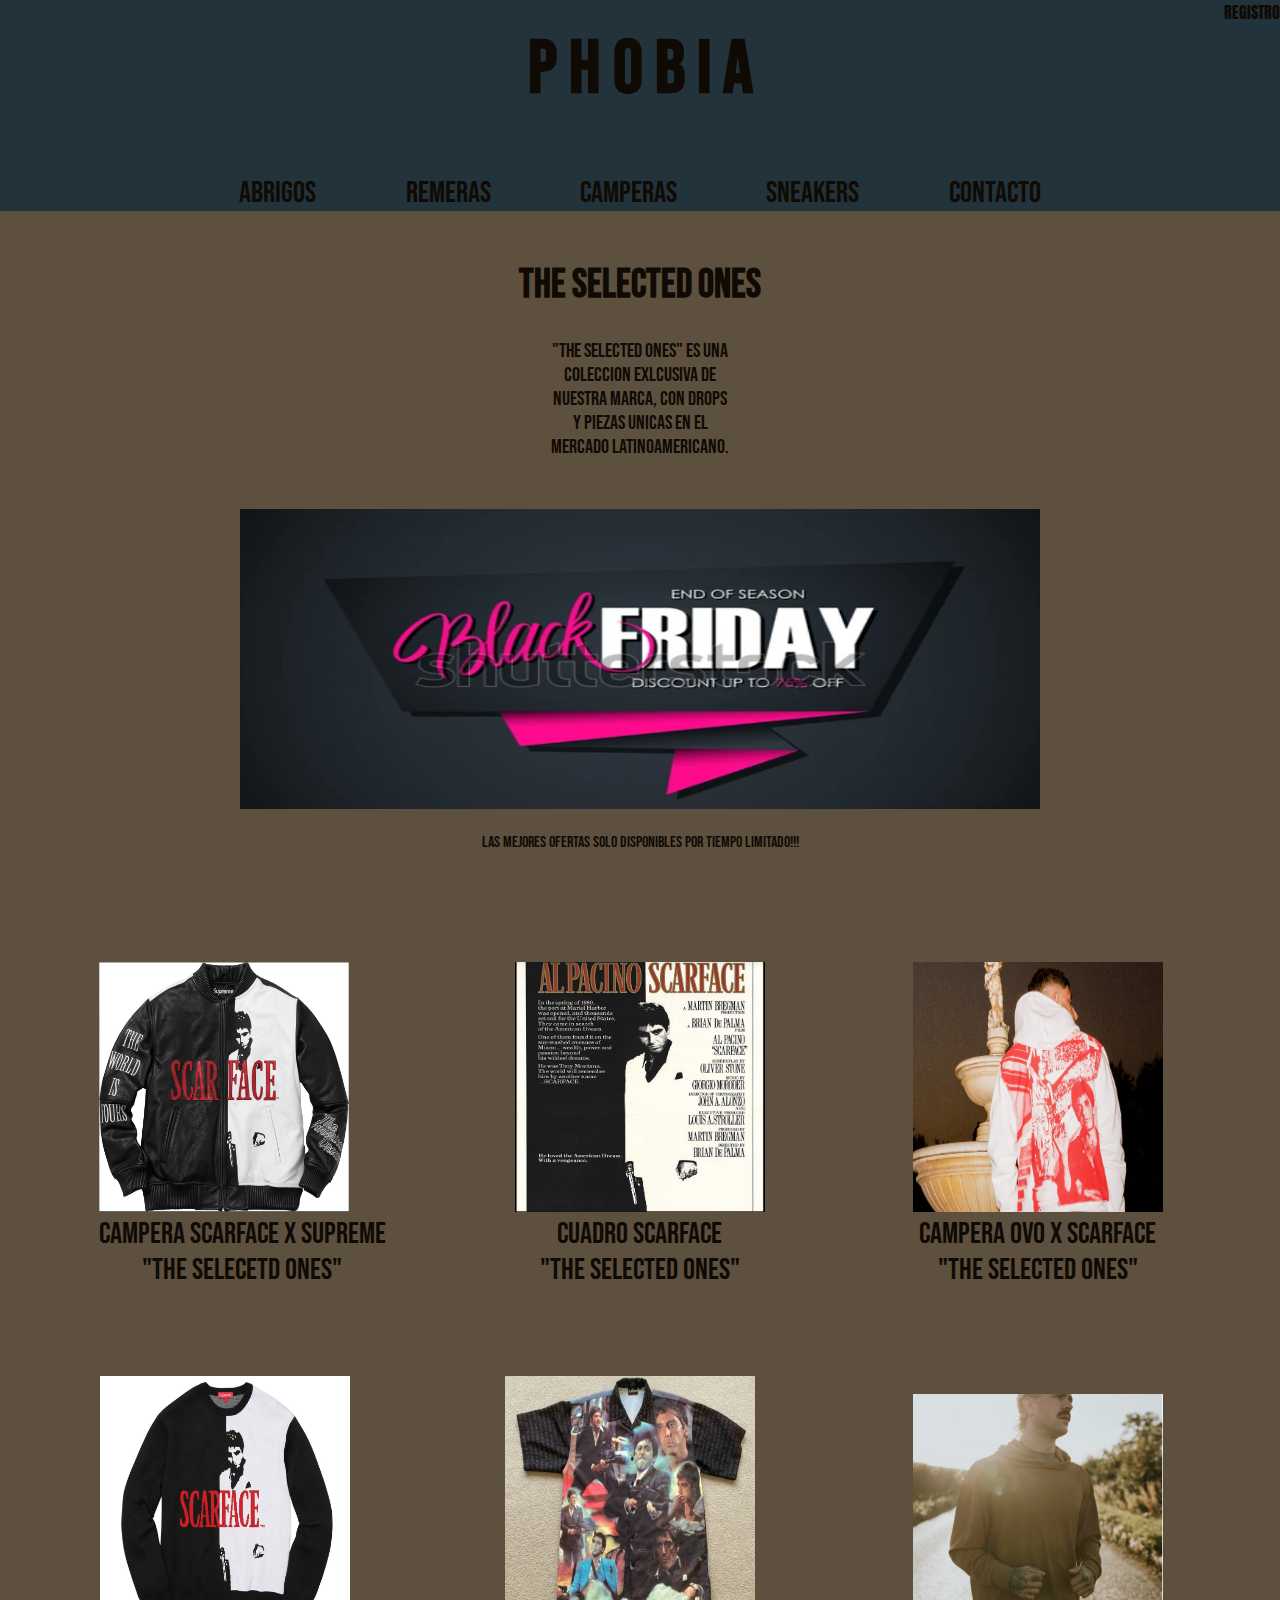
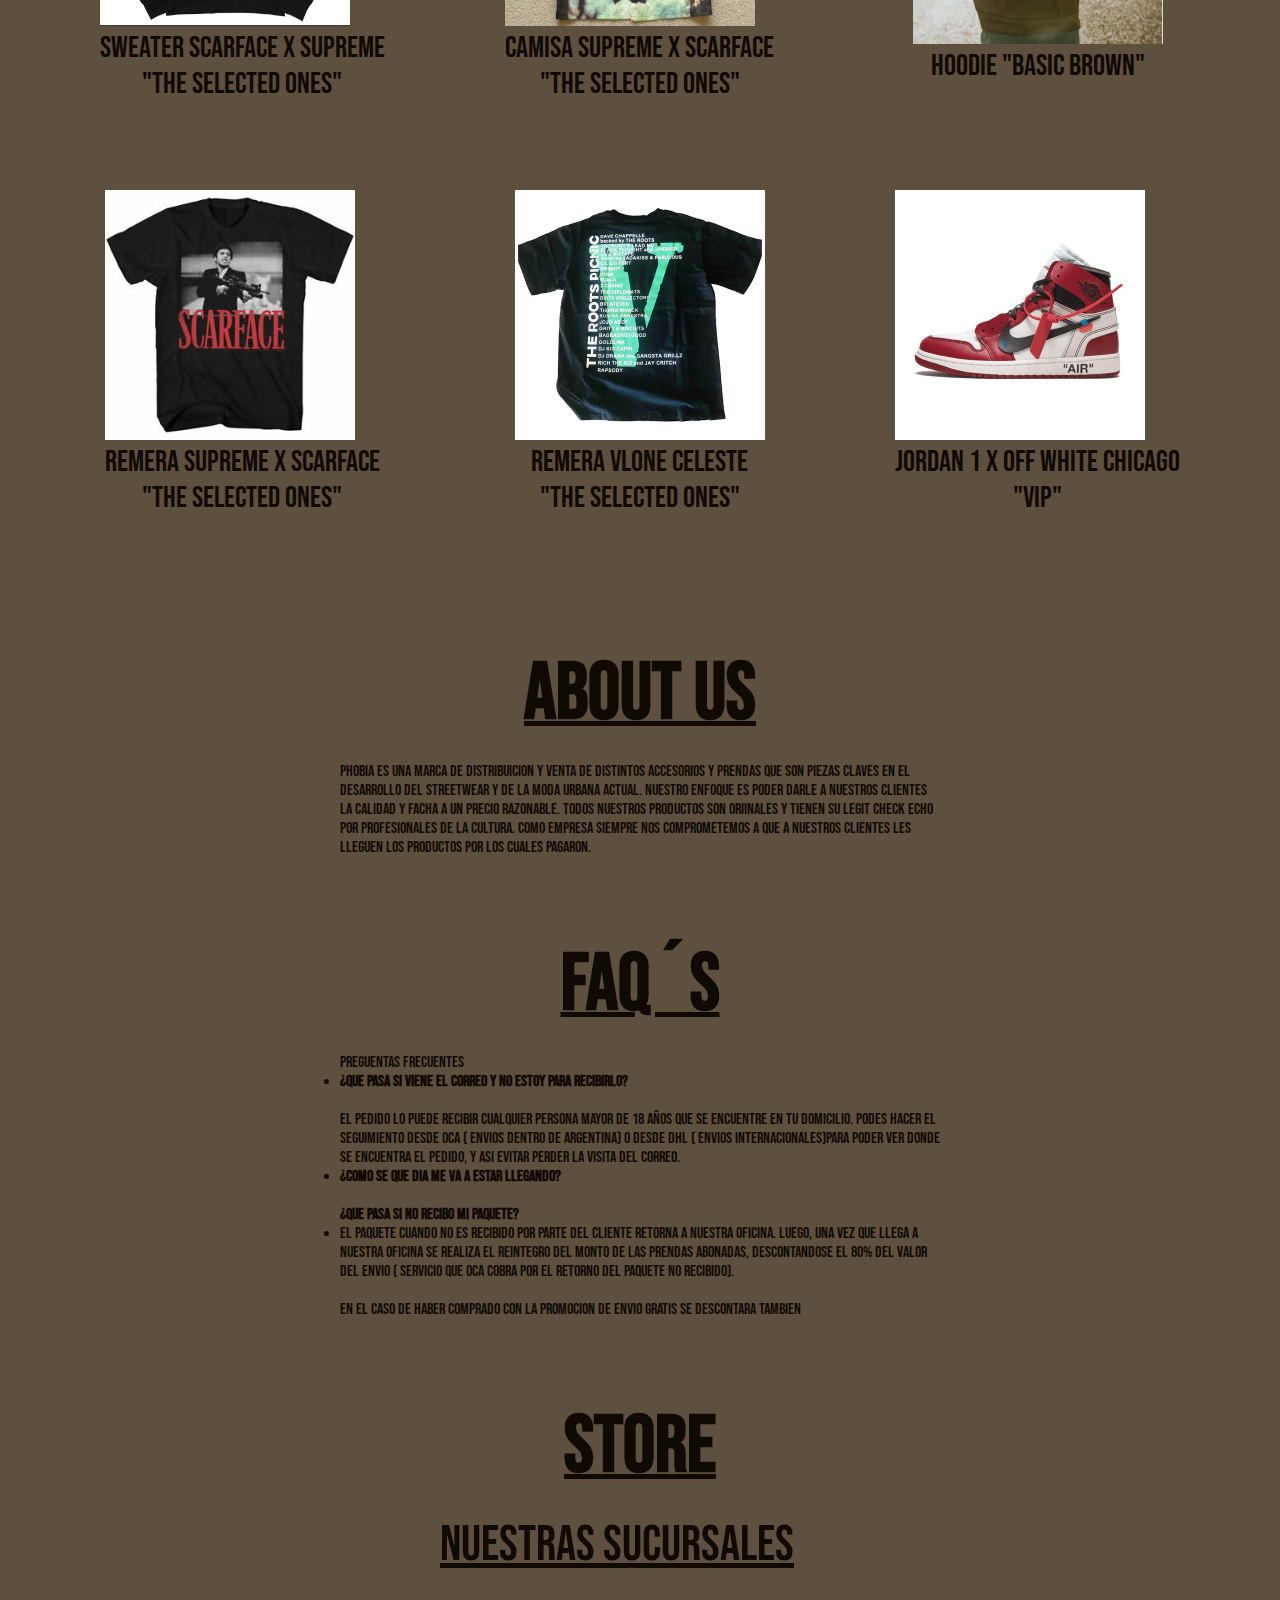
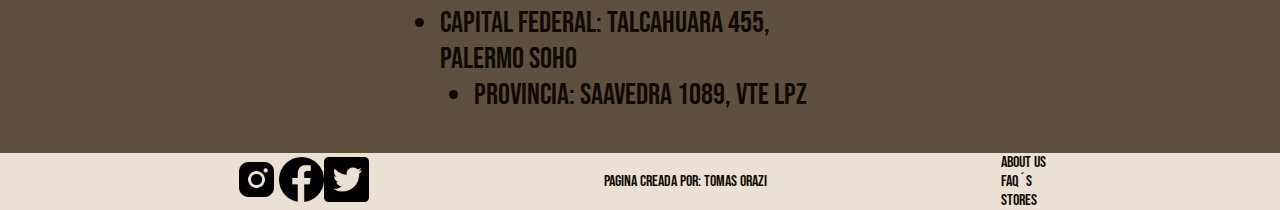
<file: index.html>
<!DOCTYPE html>
<html lang="en">
  <head>
    <meta charset="UTF-8" />

    <meta http-equiv="X-UA-Compatible" content="IE=edge" />
    <meta name="viewport" content="width=device-width, initial-scale=1.0" />
    <meta
      keywords="ofertas, remeras, pantalones, buzos, jordan, supreme, nike, carhartt"
    />
    <meta
      description="Esta es la  paina de inicio de phobia, mi pagina de  ropa"
    />
    <link rel="stylesheet" href="./css/style.css" />
    <title>Phobia/INICIO</title>
  </head>
  <body>
    <header class="header">
      <!-- Logo de la pagina -->
      <div class="header__registro">
        <a href="./pages/contacto.html">REGISTRO</a>
      </div>
      <div class="header__logo">
        <h1><a href="./index.html">P H O B I A</a></h1>
      </div>

      <nav class="header__nav">
        <!-- lista de navegacion. -->
        <ul class="header__ul">
          <li><a href="./pages/abrigos.html">ABRIGOS</a></li>
          <li><a href="./pages/remeras.html">REMERAS</a></li>
          <li><a href="./pages/camperas.html">CAMPERAS</a></li>
          <li><a href="./pages/sneakers.html">SNEAKERS</a></li>
          <li><a href="./pages/formulario.html">CONTACTO</a></li>
        </ul>
      </nav>
    </header>
    <main class="main">
      <!-- logo de la pagina -->
      <section class="main__logo">
        <h2>The Selected ones</h2>
        <p>
          "The selected ones" es una coleccion exlcusiva de nuestra marca, con
          DROPS y Piezas unicas en el mercado LatinoAmericano.
        </p>
      </section>
      <!-- Banner de los mas vendidos -->
      <div class="main__banner">
        <a href="./pages/sale.html"
          ><img src="./img/bannerSALE.png" alt=""
        /></a>
        <p>LAS MEJORES OFERTAS SOLO DISPONIBLES POR TIEMPO LIMITADO!!!</p>
      </div>
      <!-- cards de los items mejores  vendidos -->
      <div class="main__cards">
        <div class="img1">
          <img src="./img/mockups/campera-tony.png" alt="" />
          <p>
            <a href="#"
              >CAMPERA SCARFACE X SUPREME <br />
              "THE SELECETD ONES"</a
            >
          </p>
        </div>
        <div class="img2">
          <img src="./img/mockups/CUADRO-SCARFACE.png" alt="" />
          <p>
            <a href="#"
              >CUADRO SCARFACE <br />
              "THE SELECTED ONES"</a
            >
          </p>
        </div>
        <div class="img3">
          <img src="./img/mockups/ovo-scarface-hoodie-white.jfif" alt="" />
          <p>
            <a href="#"
              >CAMPERA OVO X SCARFACE <br />
              "THE SELECTED ONES"</a
            >
          </p>
        </div>
        <div class="img4">
          <img src="./img/mockups/sweater-tony.png" alt="" />
          <p>
            <a href="#"
              >SWEATER SCARFACE X SUPREME <br />
              "THE SELECTED ONES"
            </a>
          </p>
        </div>
        <div class="img5">
          <img src="./img/mockups/s-l500.jpg" alt="" />
          <p>
            <a href="#">CAMISA SUPREME X SCARFACE <br />"THE SELECTED ONES"</a>
          </p>
        </div>
        <div class="img6">
          <img src="./img/mockups/buzo-marron-mockup.png" alt="" />
          <p><a href="#">HOODIE "BASIC BROWN"</a></p>
        </div>
        <div class="img7">
          <img src="./img/mockups/s-l300.jpg" alt="" />
          <p>
            <a href="#"
              >REMERA SUPREME X SCARFACE <br />
              "THE SELECTED ONES"</a
            >
          </p>
        </div>
        <div class="img8">
          <img
            src="./img/remeras/camisetas-vlone-celeste-negro-letras10247166-1_1.webp"
            alt=""
          />
          <p>
            <a href="#"
              >REMERA VLONE CELESTE <br />
              "THE SELECTED ONES"</a
            >
          </p>
        </div>
        <div class="img9">
          <img
            src="./img/sneakers/air-jordan-1-chicago-off-white-the-ten-1588848468.jpg"
            alt=""
          />
          <p>
            <a href="#"
              >JORDAN 1 X OFF WHITE CHICAGO <br />
              "VIP"</a
            >
          </p>
        </div>
      </div>
      <div class="main__aboutus">
        <h3><a id="main__aboutus">ABOUT US</a></h3>
        <p>
          PHOBIA es una marca  de  distribuicion y venta de  distintos accesorios y prendas que son piezas claves en el desarrollo del streetwear y de la moda urbana actual.  Nuestro enfoque es poder darle a nuestros  clientes la calidad y facha a un precio razonable.  Todos nuestros productos son oriinales y tienen su legit check echo por profesionales de la cultura. Como  empresa siempre nos comprometemos a que a nuestros clientes les lleguen los productos por los cuales pagaron.
          <br />
        
        </p>
      </div>
      <div class="main__faqs">
        <h3><a id="main__faqs">FAQ´S</a></h3>
        <p>preguentas frecuentes</p>
        <ul>
          <li>
            <strong
              >¿Que pasa si viene el correo y no estoy para recibirlo?</strong
            >
            <br /><br />

            <p>
              El pedido lo puede recibir cualquier persona mayor de 18 años que
              se encuentre en tu domicilio. Podes hacer el seguimiento desde OCA
              ( envios dentro de Argentina) o desde DHL ( envios
              internacionales)para poder ver donde se encuentra el pedido, y asi
              evitar perder la visita del correo.
            </p>
          </li>
          <li>
            <strong>¿Como se que dia me va a estar llegando?</strong>
            <br /><br />

            <p><strong>¿Que pasa si no recibo mi paquete?</strong></p>
          </li>
          <li>
            <p>
              El paquete cuando no es recibido por parte del cliente retorna a
              nuestra oficina. Luego, una vez que llega a nuestra oficina se
              realiza el reintegro del monto de las prendas abonadas,
              descontandose el 80% del valor del envio ( Servicio que Oca cobra
              por el retorno del paquete no recibido). <br /><br />
              En el caso de haber comprado con la promocion de envio gratis se
              descontara tambien&nbsp;
            </p>
          </li>
         
        </ul>
      </div>
      <div class="main__store">
        <h3><a id="main__store">STORE</a></h3>
        <p>NUESTRAS SUCURSALES</p>
        <ul class="main__sucursalesul">
          <li>CAPITAL FEDERAL: TALCAHUARA 455, PALERMO SOHO</li>
          <li>PROVINCIA: SAAVEDRA 1089, VTE LPZ</li>
        </ul>
      </div>
    </main>
    <!-- footer -->
    <footer class="footer">
      <div class="footer__redes">
        <!-- link a mis redes sociales -->
        <a href="#"
          ><img
            src="./img/icono/instagram_logo_icon_173753.png"
            alt="instagram"
        /></a>
        <a href="#"><img src="./img/icono/facebook.png" alt="facebook" /></a>
        <a href="#"><img src="./img/icono/60580.png" alt="twitter" /></a>
      </div>
      <div class="footer_newletter">
        <!-- formulario de newsletter -->
        <p>Pagina creada por: Tomas Orazi</p>
      </div>
      <div class="footer__ul">
        <ul>
          <li><a href="main__aboutus">ABOUT US</a></li>
          <li><a href="main__faqs">FAQ´S</a></li>
          <li><a href="main__store">STORES</a></li>
        </ul>
      </div>
    </footer>
    <script></script>
  </body>
</html>
</file>
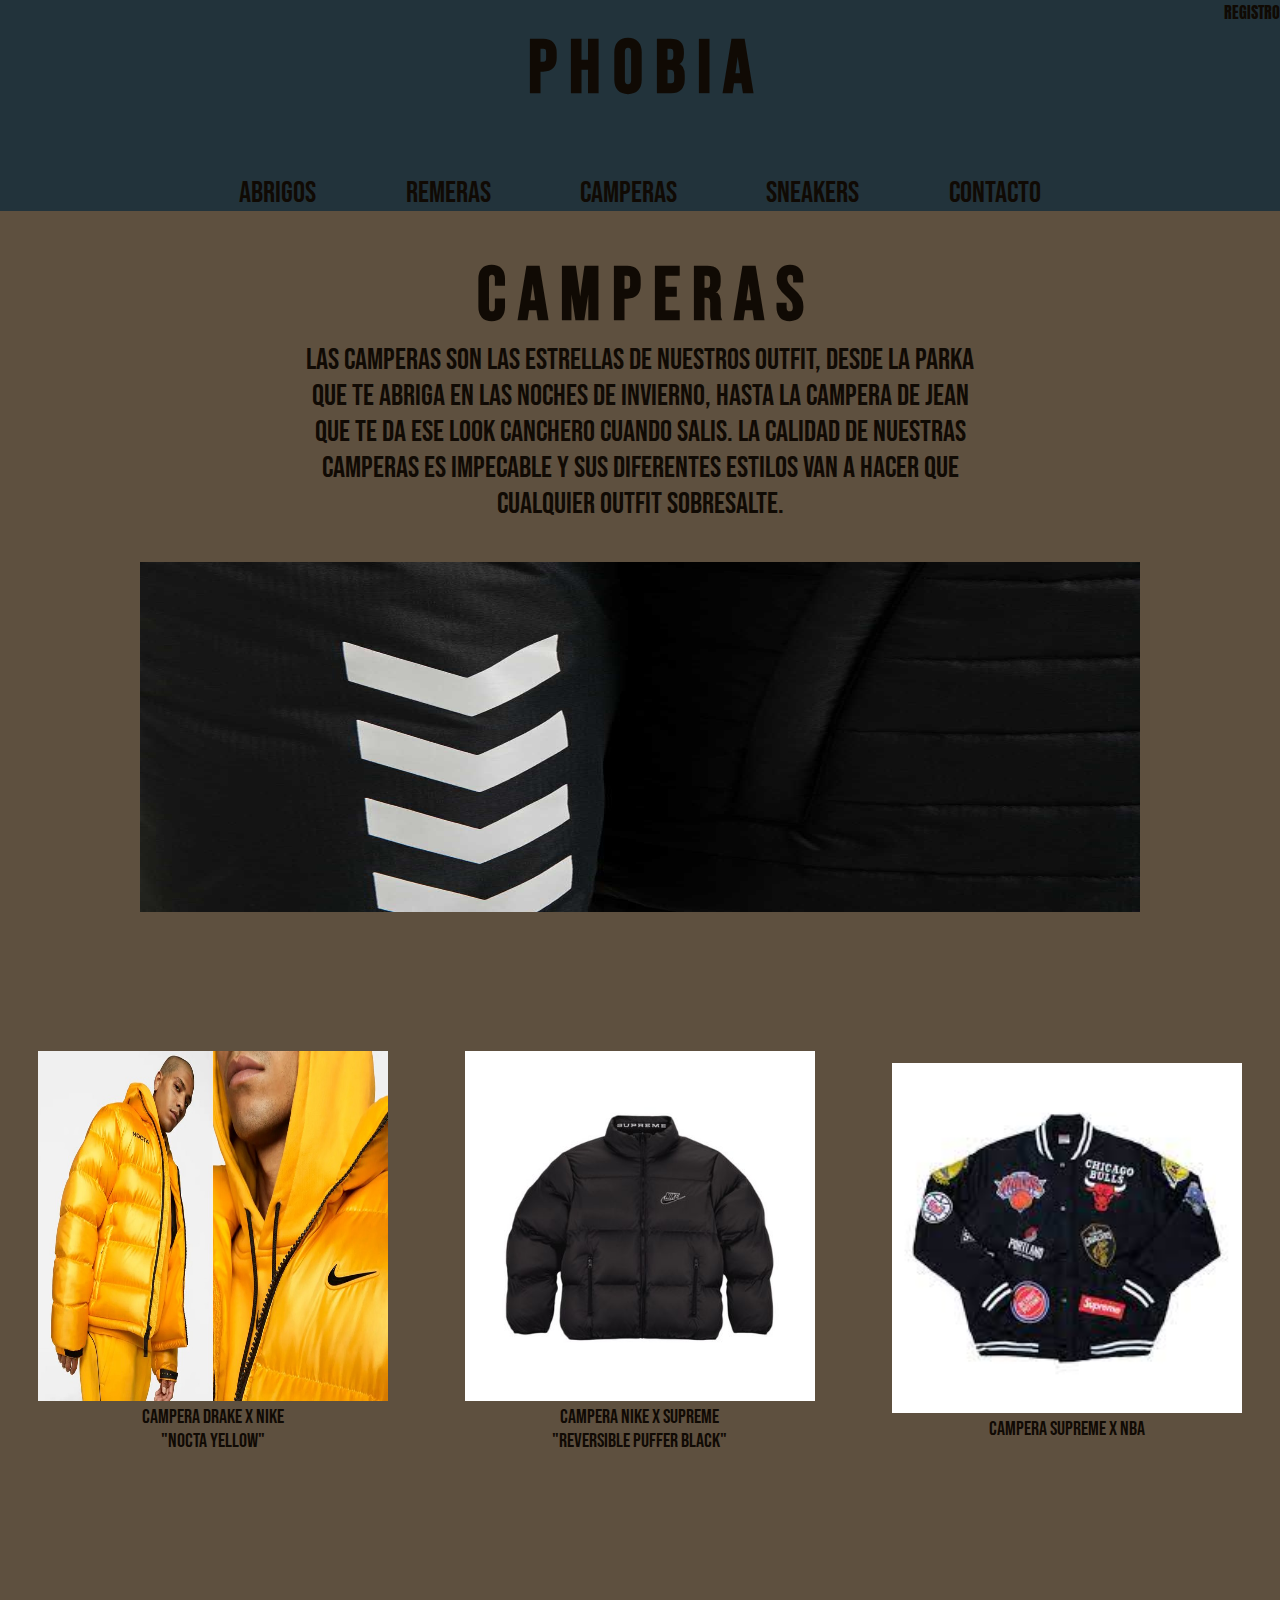
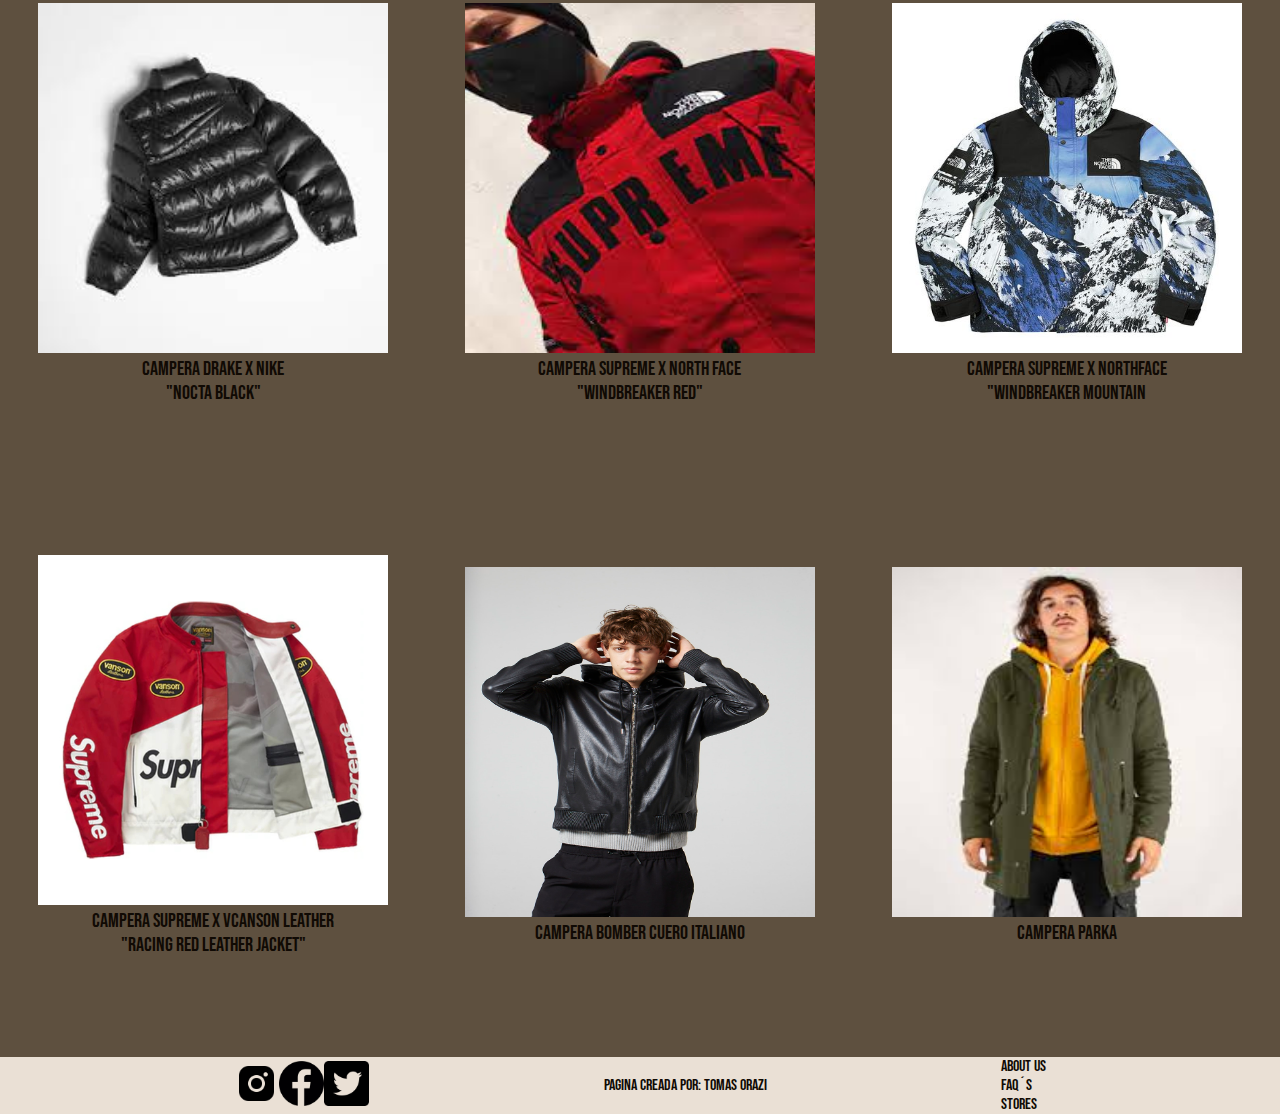
<file: pages/camperas.html>
<!DOCTYPE html>
<html lang="en">
  <head>
    <meta charset="UTF-8" />
    <meta http-equiv="X-UA-Compatible" content="IE=edge" />
    <meta name="viewport" content="width=device-width, initial-scale=1.0" />
    <meta
      keywords="ofertas, remeras, pantalones, buzos, jordan, supreme, nike, carhartt"
    />
    <meta description="Esta es la  paina de camperas de la pagina de ropa" />
    <link rel="stylesheet" href="../css/style.css" />
    <title>CAMPERAS</title>
  </head>
  <body>
    <header class="header">
      <!-- Logo de la pagina -->
      <div class="header__registro">
        <a href="../pages/contacto.html">REGISTRO</a>
      </div>
      <div class="header__logo">
        <h1><a href="../index.html">P H O B I A</a></h1>
      </div>

      <nav class="header__nav">
        <!-- lista de navegacion. -->
        <ul class="header__ul">
          <li><a href="../pages/abrigos.html">ABRIGOS</a></li>
          <li><a href="../pages/remeras.html">REMERAS</a></li>
          <li><a href="../pages/camperas.html">CAMPERAS</a></li>
          <li><a href="../pages/sneakers.html">SNEAKERS</a></li>
          <li><a href="../pages/formulario.html">CONTACTO</a></li>
        </ul>
      </nav>
    </header>
    <main class="camperas">
      <div class="camperas__titulo">
        <h2>C A M P E R A S</h2>
        <p>
          Las camperas son las estrellas de nuestros outfit, Desde la parka que
          te abriga en las noches de invierno, hasta la campera de Jean que te
          da ese look canchero cuando salis. La calidad de nuestras camperas es
          impecable y sus diferentes estilos van a hacer que cualquier outfit
          sobresalte.
        </p>
      </div>
      <div class="camperas__banner">
        <img src="../img/camperas/banner.jpg" alt="" />
       
      </div>
      <div class="camperas__tienda">
        <div class="cam1">
          <img
            src="../img/camperas/https___hypebeast.com_image_2020_12_drake-nike-nocta-apparel-collection-release-date-price-collaboration-4-1.jpg"
            alt=""
          />
          <p>
            CAMPERA DRAKE X NIKE <br />
            "NOCTA YELLOW"
          </p>
        </div>
        <div class="cam2">
          <img
            src="../img/camperas/https___images.stockx.com_images_Supreme-Nike-Reversible-Puffy-Jacket-Black.jfif"
            alt=""
          />
          <p>
            CAMPERA NIKE X SUPREME <br />
            "REVERSIBLE PUFFER BLACK"
          </p>
        </div>
        <div class="cam3">
          <img src="../img/camperas/nbaxsupreme.jfif" alt="" />
          <p>CAMPERA SUPREME X NBA</p>
        </div>
        <div class="cam4">
          <img src="../img/camperas/noctapufferblack.jfif" alt="" />
          <p>
            CAMPERA DRAKE X NIKE <br />
            "NOCTA BLACK"
          </p>
        </div>
        <div class="cam5">
          <img src="../img/camperas/northface-supreme.jfif" alt="" />
          <p>
            CAMPERA SUPREME X NORTH FACE <br />
            "WINDBREAKER RED"
          </p>
        </div>
        <div class="cam6">
          <img src="../img/camperas/supremenorthfacemontaña.jpg" alt="" />
          <p>
            CAMPERA SUPREME X NORTHFACE <br />
            "WINDBREAKER MOUNTAIN
          </p>
        </div>
        <div class="cam7">
          <img src="../img/camperas/vcanson-supreme.jpg" alt="" />
          <p>
            CAMPERA SUPREME X VCANSON LEATHER <br />
            "RACING RED LEATHER JACKET"
          </p>
        </div>
        <div class="cam8">
          <img
            src="../img/camperas/Rochas_Campera_Bomber_cuero_italiano_Negra_1.jpg"
            alt=""
          />
          <p>CAMPERA BOMBER CUERO ITALIANO</p>
        </div>
        <div class="cam9">
          <img src="../img/camperas/parka.jfif" alt="" />
          <p>CAMPERA PARKA</p>
        </div>
      </div>
    </main>
    <footer class="footer">
      <div class="footer__redes">
        <!-- link a mis redes sociales -->
        <a href="#"
          ><img
            src="../img/icono/instagram_logo_icon_173753.png"
            alt="instagram"
        /></a>
        <a href="#"><img src="../img/icono/facebook.png" alt="facebook" /></a>
        <a href="#"><img src="../img/icono/60580.png" alt="twitter" /></a>
      </div>
      <div class="footer_newletter">
        <!-- formulario de newsletter -->
        <p>Pagina creada por: Tomas Orazi</p>
      </div>
      <div class="footer__ul">
        <ul>
          <li><a href="main__aboutus">ABOUT US</a></li>
          <li><a href="main__faqs">FAQ´S</a></li>
          <li><a href="main__store">STORES</a></li>
        </ul>
      </div>
    </footer>
  </body>
</html>
</file>
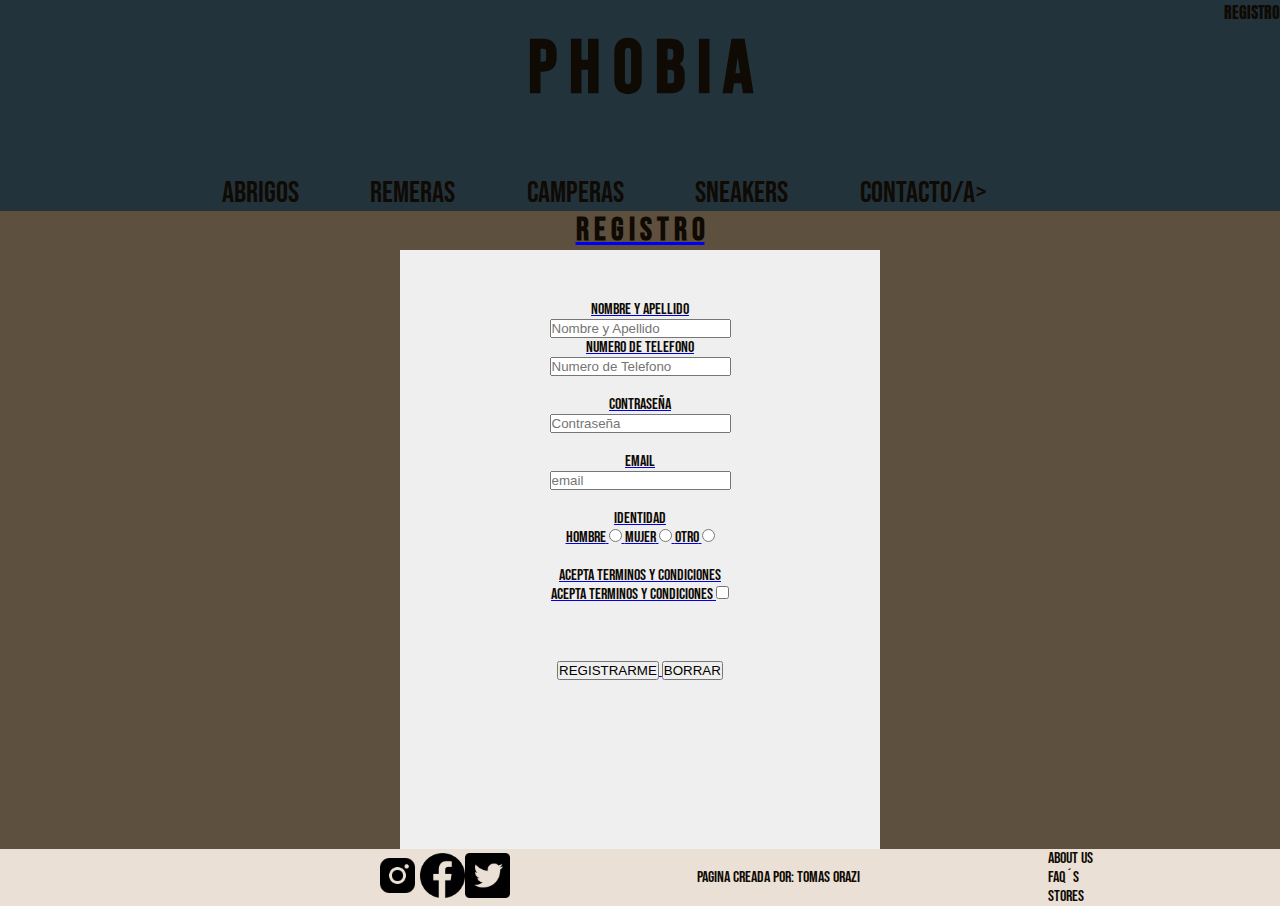
<file: pages/contacto.html>
<!DOCTYPE html>
<html lang="en">

<head>
  <meta charset="UTF-8" />
  <meta http-equiv="X-UA-Compatible" content="IE=edge" />
  <meta name="viewport" content="width=device-width, initial-scale=1.0" />
  <meta keywords="ofertas, remeras, pantalones, buzos, jordan, supreme, nike, carhartt" />
  <meta description="Esta es la  paina de pantalones de la pagina de ropa" />
  <link rel="stylesheet" href="../css/style.css" />
  <title>PANTALONES</title>
</head>

<body>
  <header class="header">
    <!-- Logo de la pagina -->
    <div class="header__registro">
      <a href="../pages/contacto.html">REGISTRO</a>
    </div>
    <div class="header__logo">
      <h1><a href="../index.html">P H O B I A</a></h1>
    </div>

    <nav class="header__nav">
      <!-- lista de navegacion. -->
      <ul class="header__ul">
        <li><a href="../pages/abrigos.html">ABRIGOS</a></li>
        <li><a href="../pages/remeras.html">REMERAS</a></li>
        <li><a href="../pages/camperas.html">CAMPERAS</a></li>
        <li><a href="../pages/sneakers.html">SNEAKERS</a></li>
        <li><a href="../pages/formulario.html">CONTACTO/a></li>
      </ul>
    </nav>
  </header>
  <main class="formulario">
    <div class="formulario__contact">
      <h1>R  E  G   I  S  T  R  O</h1>
      <p></p>
    </div>
    <div class="formulario__form">
      <form action="#" method="get">
        <p>Nombre y Apellido</p>
        <input type="text" placeholder="Nombre y Apellido" name="nombre" />
        <!-- <br /><br /> -->
        <p>Numero de telefono</p>
        <input type="number" placeholder="Numero de Telefono" name="Numero de telefono" required />
        <br /><br />
        <p>contraseña</p>
        <input type="pasword" placeholder="Contraseña" name="contraseña" required />
        <br /><br />
       <p>EMAIL</p>
        <input type="email" placeholder="email" name="email" required />
        <br /><br />
        <p>identidad</p>
        <label for="sexo">Hombre</label>
        <input type="radio" name="sexo" value="hombre" />
        <label for="sexo">Mujer</label>
        <input type="radio" name="sexo" />
        <label for="sexo">otro</label>
        <input type="radio" name="sexo" />
        <br /><br />
        <p>Acepta Terminos y Condiciones</p>
        <label for="">Acepta Terminos y Condiciones</label>
        <input type="checkbox" name="acepta" value="si" />
        <br /><br />
        <br /><br />
       
        <input type="submit" value="REGISTRARME" />
        
        <input type="reset" value="BORRAR" />
        <br /><br />
      
      </form>
    </div>
  </main>
  <footer class="footer">
    <div class="footer__redes">
      <!-- link a mis redes sociales -->
      <a href="#"><img src="../img/icono/instagram_logo_icon_173753.png" alt="instagram" /></a>
      <a href="#"><img src="../img/icono/facebook.png" alt="facebook" /></a>
      <a href="#"><img src="../img/icono/60580.png" alt="twitter" /></a>
    </div>
    <div class="footer_newletter">
      <!-- formulario de newsletter -->
      <p>Pagina creada por: Tomas Orazi</p>
    </div>
    <div class="footer__ul">
      <ul>
        <li><a href="main__aboutus">ABOUT US</a></li>
        <li><a href="main__faqs">FAQ´S</a></li>
        <li><a href="main__store">STORES</a></li>
      </ul>
    </div>
  </footer>
</body>

</html>
</file>
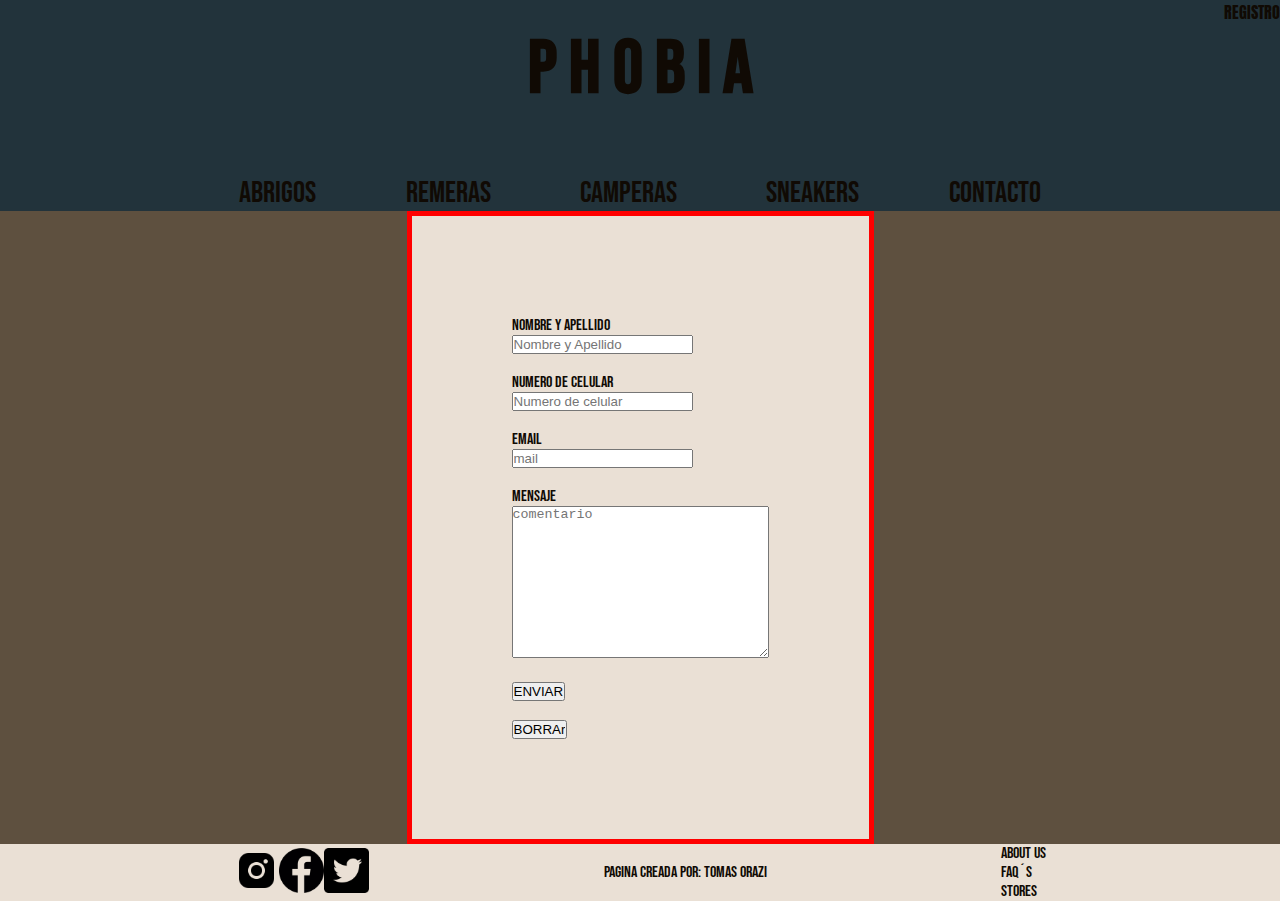
<file: pages/formulario.html>
<!DOCTYPE html>
<html lang="en">
<head>
    <meta charset="UTF-8">
    <meta http-equiv="X-UA-Compatible" content="IE=edge">
    <meta name="viewport" content="width=device-width, initial-scale=1.0">
    <link rel="stylesheet" href="../css/style.css">
    <title>CONACTO</title>
</head>
<body>
    <header class="header">
        <!-- Logo de la pagina -->
        <div class="header__registro">
          <a href="../pages/contacto.html">REGISTRO</a>
        </div>
        <div class="header__logo">
          <h1><a href="../index.html">P H O B I A</a></h1>
        </div>
    
        <nav class="header__nav">
          <!-- lista de navegacion. -->
          <ul class="header__ul">
            <li><a href="../pages/abrigos.html">ABRIGOS</a></li>
            <li><a href="../pages/remeras.html">REMERAS</a></li>
            <li><a href="../pages/camperas.html">CAMPERAS</a></li>
            <li><a href="../pages/sneakers.html">SNEAKERS</a></li>
            <li><a href="../pages/formulario.html">CONTACTO</a></li>
          </ul>
        </nav>
      </header>
   <main class="contacto">
    <div class="contacto__form">
        <form action="#" method="get">
            <p>NOMBRE Y APELLIDO</p>
            <input type="text" placeholder="Nombre y Apellido" name="nombre" />
            <br /><br />
           <p> NUMERO DE  CELULAR</p>
            <input type="number" placeholder="Numero de celular" name="numero de  celular" required />
            <br /><br />
           <p>EMAIL</p>
            <input type="email" placeholder="mail" name="mail" required />
            <br /><br />
            <p>MENSAJE</p>
            <textarea name="comentario" id="" cols="30" rows="10" placeholder="comentario"></textarea>
            <br /><br />
            <input type="submit" value="ENVIAR" />
            <br /><br />
            <input type="reset" value="BORRAr" />
          
        </form>
    </div>
   </main>
   <footer class="footer">
    <div class="footer__redes">
      <!-- link a mis redes sociales -->
      <a href="#"><img src="../img/icono/instagram_logo_icon_173753.png" alt="instagram" /></a>
      <a href="#"><img src="../img/icono/facebook.png" alt="facebook" /></a>
      <a href="#"><img src="../img/icono/60580.png" alt="twitter" /></a>
    </div>
    <div class="footer_newletter">
      <!-- formulario de newsletter -->
      <p>Pagina creada por: Tomas Orazi</p>
    </div>
    <div class="footer__ul">
      <ul>
        <li><a href="main__aboutus">ABOUT US</a></li>
        <li><a href="main__faqs">FAQ´S</a></li>
        <li><a href="main__store">STORES</a></li>
      </ul>
    </div>
  </footer>
</body>
</html>
</file>
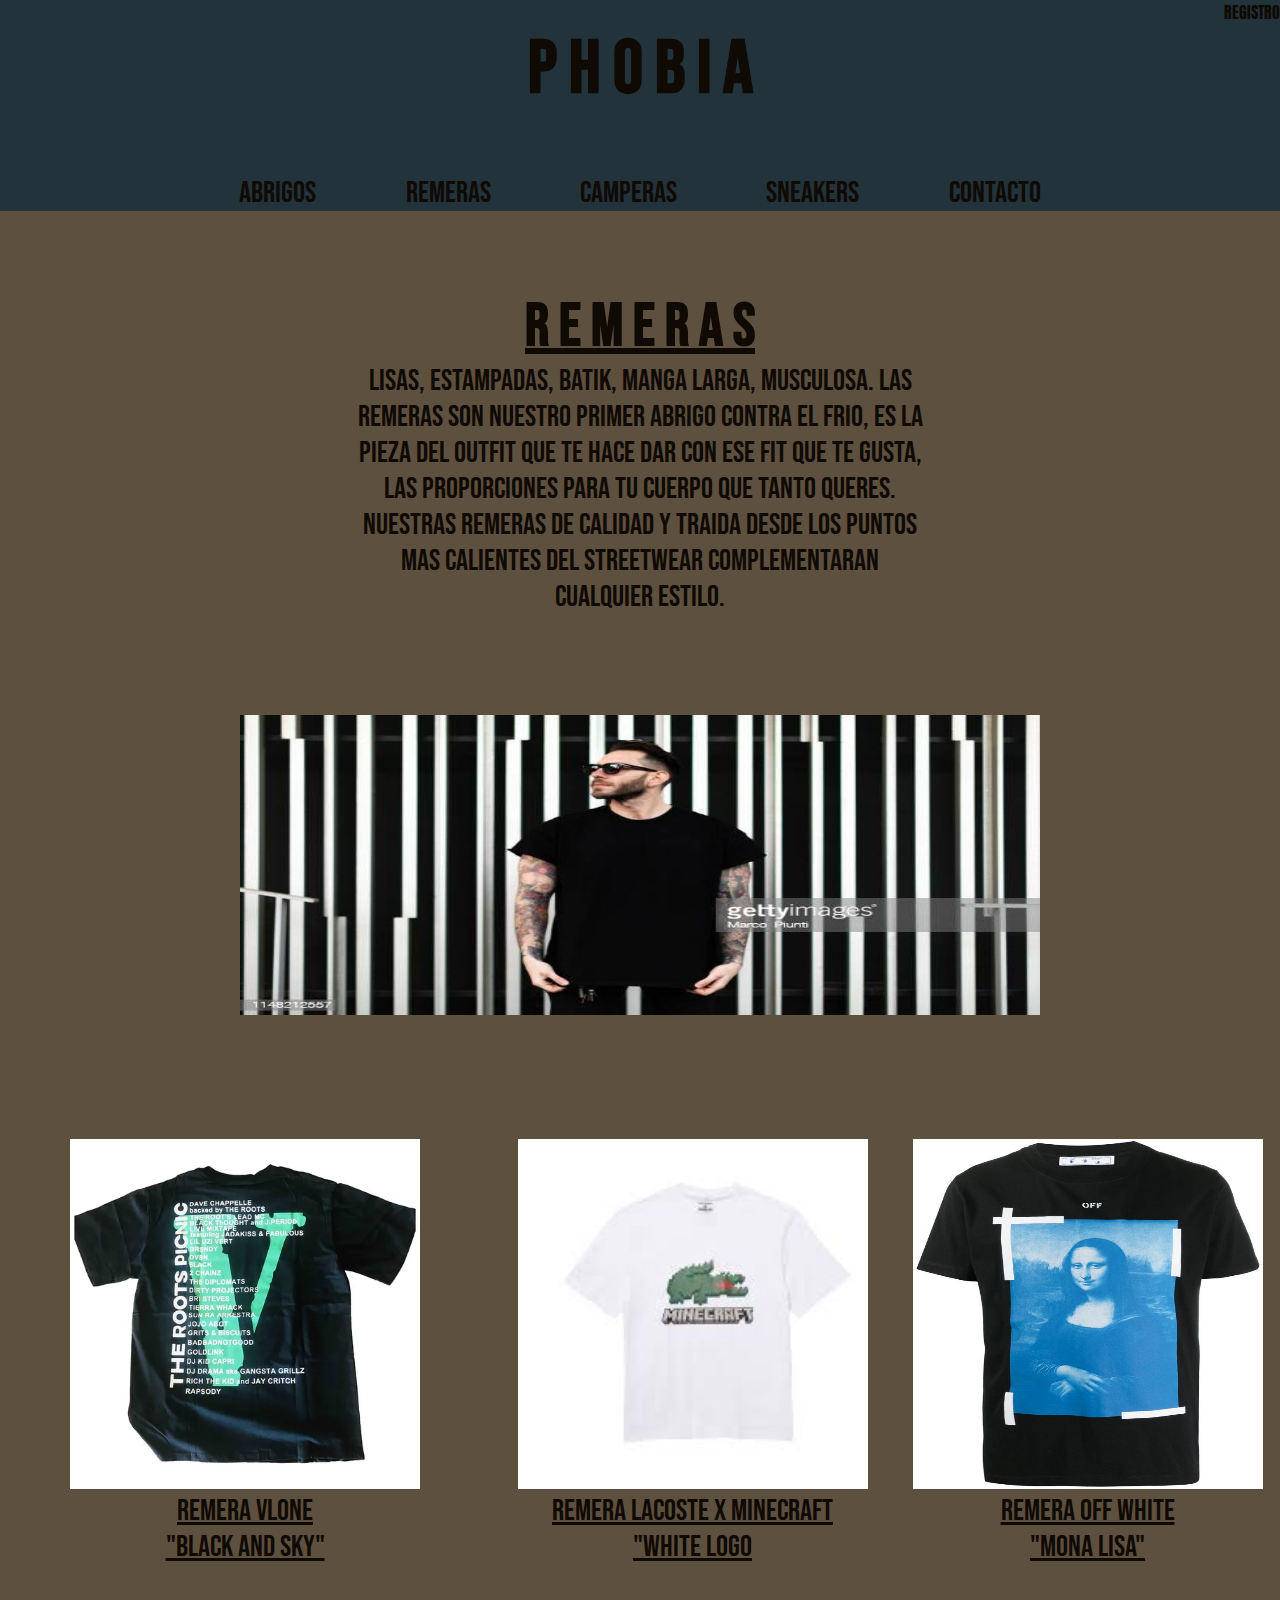
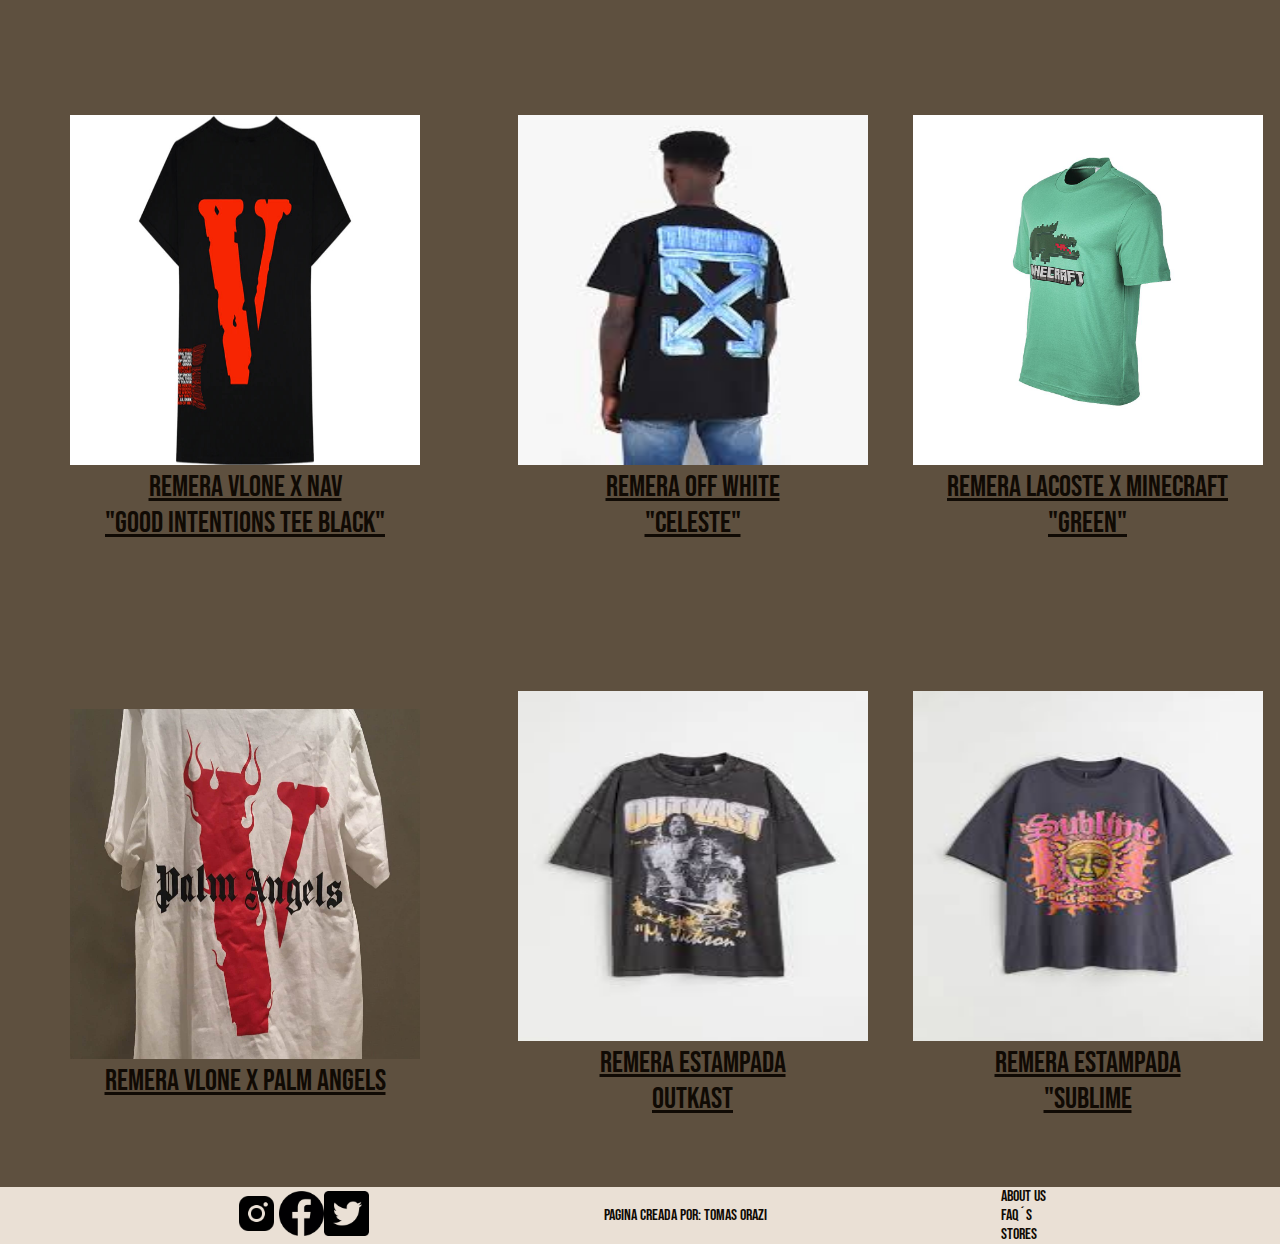
<file: pages/remeras.html>
<!DOCTYPE html>
<html lang="en">
  <head>
    <meta charset="UTF-8" />
    <meta http-equiv="X-UA-Compatible" content="IE=edge" />
    <meta name="viewport" content="width=device-width, initial-scale=1.0" />
    <meta
      keywords="ofertas, remeras, pantalones, buzos, jordan, supreme, nike, carhartt"
    />
    <meta description="Esta es la  paina de remeras de la pagina de ropa" />
    <link rel="stylesheet" href="../css/style.css" />
    <title>REMERAS</title>
  </head>
  <body>
    <header class="header">
      <!-- Logo de la pagina -->
      <div class="header__registro">
        <a href="../pages/contacto.html">REGISTRO</a>
      </div>
      <div class="header__logo">
        <h1><a href="../index.html">P H O B I A</a></h1>
      </div>

      <nav class="header__nav">
        <!-- lista de navegacion. -->
        <ul class="header__ul">
          <li><a href="../pages/abrigos.html">ABRIGOS</a></li>
          <li><a href="../pages/remeras.html">REMERAS</a></li>
          <li><a href="../pages/camperas.html">CAMPERAS</a></li>
          <li><a href="../pages/sneakers.html">SNEAKERS</a></li>
          <li><a href="../pages/formulario.html">CONTACTO</a></li>
        </ul>
      </nav>
    </header>
    <main class="remeras">
      <div class="remeras__titulo">
        <h2>R E M E R A S</h2>
        <p>
          Lisas, estampadas, batik, manga larga, musculosa. Las remeras son
          nuestro primer abrigo contra el frio, es la pieza del outfit que te
          hace dar con ese fit que te gusta, las proporciones para tu cuerpo que
          tanto queres. Nuestras remeras de calidad y traida desde los puntos
          mas calientes del streetwear complementaran cualquier estilo.
        </p>
      </div>
      <div class="remeras__banner">
        <img src="../img/remeras/banner.jpg" alt="" />
      </div>
      <div class="remeras__tienda">
        <div class="rem1">
          <img
            src="../img/remeras/camisetas-vlone-celeste-negro-letras10247166-1_1.webp"
            alt=""
          />
          <p>
            REMERA VLONE <br />
            "BLACK AND SKY"
          </p>
        </div>
        <div class="rem2">
          <img src="../img/remeras/lacostemnecraftwhite.jfif" alt="" />
          <p>
            REMERA LACOSTE X MINECRAFT <br />
            "WHITE LOGO
          </p>
        </div>
        <div class="rem3">
          <img src="../img/remeras/monalisa-off.jpg" alt="" />
          <p>
            REMERA OFF WHITE <br />
            "MONA LISA"
          </p>
        </div>
        <div class="rem4">
          <img
            src="../img/remeras/Nav-x-Vlone-Good-Intentions-Tee-Black-2.jpg"
            alt=""
          />
          <p>
            REMERA VLONE X NAV <br />
            "GOOD INTENTIONS TEE BLACK"
          </p>
        </div>
        <div class="rem5">
          <img src="../img/remeras/off-celeste.jfif" alt="" />
          <p>
            REMERA OFF WHITE <br />
            "CELESTE"
          </p>
        </div>
        <div class="rem6">
          <img
            src="../img/remeras/remera-lacoste-minecraft-unisex-verde-40002h503823kfv-1.jpg"
            alt=""
          />
          <p>
            REMERA LACOSTE X MINECRAFT <br />
            "GREEN"
          </p>
        </div>
        <div class="rem7">
          <img
            src="../img/remeras/Vlone-x-Palm-Angels-e1591445867689.jpg"
            alt=""
          />
          <p>REMERA VLONE X PALM ANGELS</p>
        </div>
        <div class="rem8">
          <img src="../img/remeras/outkast.jfif" alt="" />
          <p>
            REMERA ESTAMPADA <br />
            OUTKAST
          </p>
        </div>
        <div class="rem9">
          <img src="../img/remeras/sublime.jfif" alt="" />
          <p>
            REMERA ESTAMPADA <br />
            "SUBLIME
          </p>
        </div>
      </div>
    </main>
    <footer class="footer">
      <div class="footer__redes">
        <!-- link a mis redes sociales -->
        <a href="#"
          ><img
            src="../img/icono/instagram_logo_icon_173753.png"
            alt="instagram"
        /></a>
        <a href="#"><img src="../img/icono/facebook.png" alt="facebook" /></a>
        <a href="#"><img src="../img/icono/60580.png" alt="twitter" /></a>
      </div>
      <div class="footer_newletter">
        <!-- formulario de newsletter -->
        <p>Pagina creada por: Tomas Orazi</p>
      </div>
      <div class="footer__ul">
        <ul>
          <li><a href="main__aboutus">ABOUT US</a></li>
          <li><a href="main__faqs">FAQ´S</a></li>
          <li><a href="main__store">STORES</a></li>
        </ul>
      </div>
    </footer>
  </body>
</html>
</file>
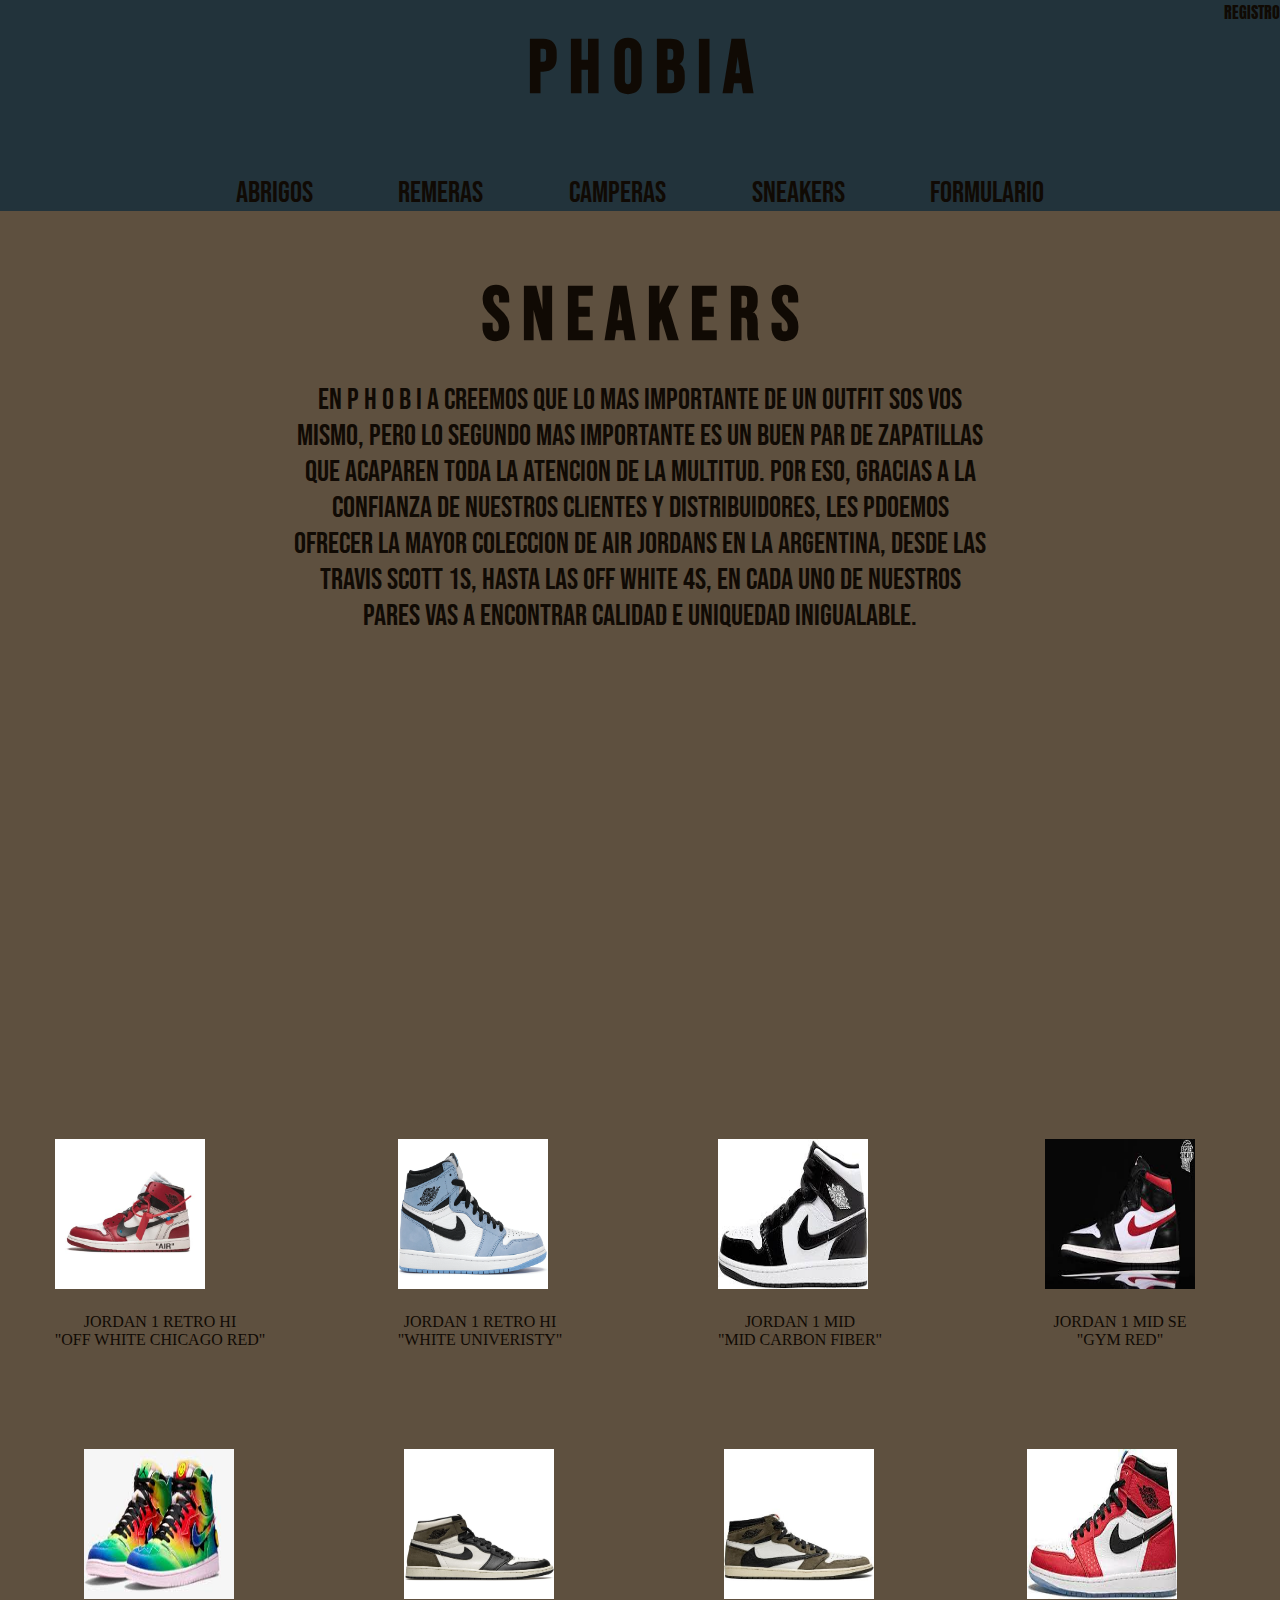
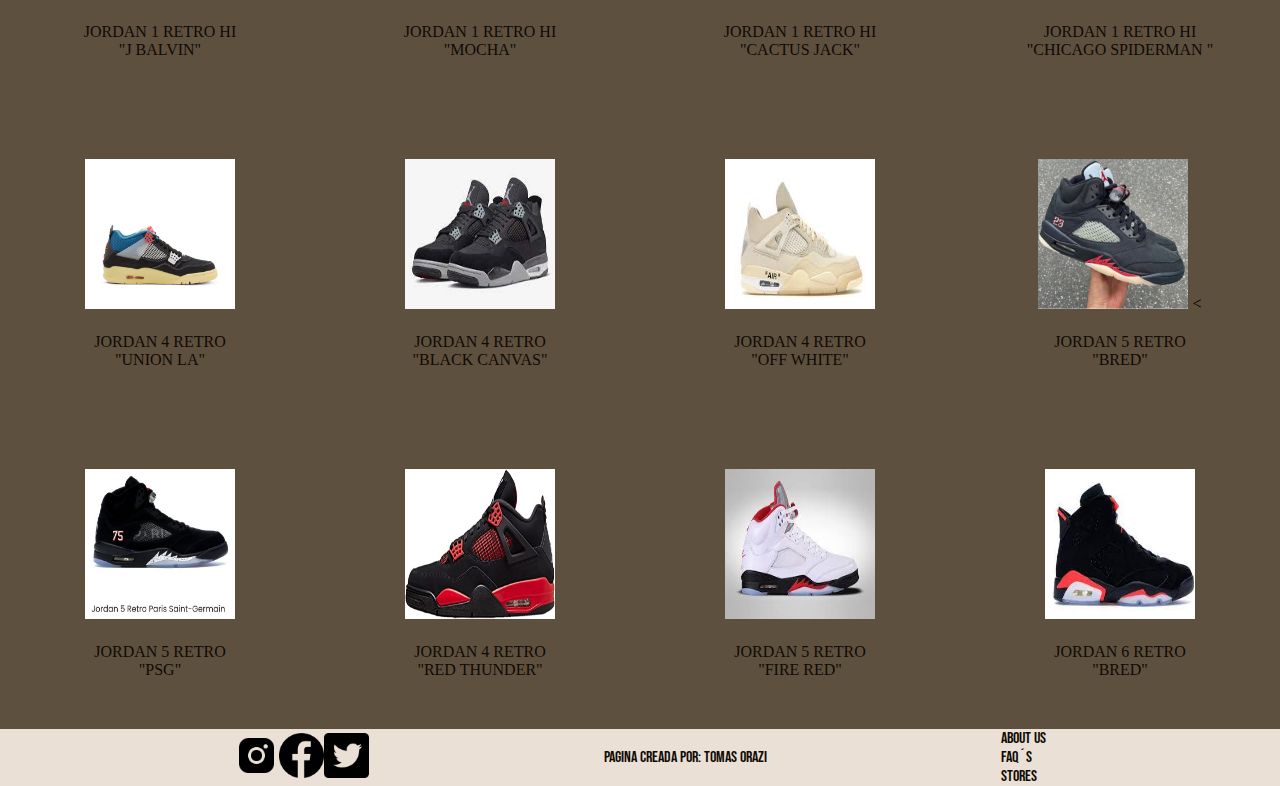
<file: pages/sneakers.html>
<!DOCTYPE html>
<html lang="en">
  <head>
    <meta charset="UTF-8" />
    <meta http-equiv="X-UA-Compatible" content="IE=edge" />
    <meta name="viewport" content="width=device-width, initial-scale=1.0" />
    <meta keywords="ofertas, remeras, pantalones, buzos, jordan, supreme, nike, carhartt">
    <meta description="Esta es la  paina de zapatillas de la pagina de ropa">
    <link rel="stylesheet" href="../css/style.css" />
    <title>SNEAKERS</title>
  </head>
  <body>
    <header class="header">
      <!-- Logo de la pagina -->
      <div class="header__registro">
        <a href="../pages/contacto.html">REGISTRO</a>
      </div>
      <div class="header__logo">
        <h1><a href="../index.html">P H O B I A</a></h1>
      </div>

      <nav class="header__nav">
        <!-- lista de navegacion. -->
        <ul class="header__ul">
          <li><a href="../pages/abrigos.html">ABRIGOS</a></li>
          <li><a href="../pages/remeras.html">REMERAS</a></li>
          <li><a href="../pages/camperas.html">CAMPERAS</a></li>
          <li><a href="../pages/sneakers.html">SNEAKERS</a></li>
          <li><a href="../pages/formulario.html">FORMULARIO</a></li>
        </ul>
      </nav>
    </header>
    <main class="sneakers">
      <div class="sneakers__titulo">
        <h2>S  N  E  A  K  E  R  S</h2>
        <p>
          En P H O B I A creemos que lo mas importante de un outfit sos vos
          mismo, pero lo segundo mas importante es un buen par de zapatillas que
          acaparen toda la atencion de la multitud. Por eso, gracias a la
          confianza de nuestros clientes y distribuidores, les pdoemos ofrecer
          la mayor coleccion de AIR JORDANS en la Argentina, Desde las Travis
          Scott 1s, hasta las Off white 4s, en cada uno de nuestros pares vas a
          encontrar calidad e uniquedad inigualable.
        </p>
      </div>
      <div class="sneakers__baner">
        <iframe width="560" height="315" src="https://www.youtube.com/embed/msIY4N0a6BE" title="YouTube video player" frameborder="0" allow="accelerometer; autoplay; clipboard-write; encrypted-media; gyroscope; picture-in-picture" allowfullscreen></iframe>
        
      </div>
      <div class="sneakers__tienda">
        <div class="zap1">
          <img
            src="../img/sneakers/air-jordan-1-chicago-off-white-the-ten-1588848468.jpg"
            alt=""
          />
          <p>
            <a href="#"
              >JORDAN 1 RETRO HI <br />
              "OFF WHITE CHICAGO RED"</a
            >
          </p>
        </div>
        <div class="zap2">
          <img
            src="../img/sneakers/Air-Jordan-1-Retro-High-White-University-Blue-Black-Product.webp"
            alt=""
          />
          <p>
            <a href="#"
              >JORDAN 1 RETRO HI <br />
              "WHITE UNIVERISTY"</a
            >
          </p>
        </div>
        <div class="zap3">
          <img src="../img/sneakers/j1midcarbonfiber.jfif" alt="" />
          <p>
            <a href="#">JORDAN 1 MID <br />"MID CARBON FIBER"</a>
          </p>
        </div>
        <div class="zap4">
          <img src="../img/sneakers/gymredj1.jfif" alt="" />
          <p>
            <a href="#"
              >JORDAN 1 MID SE <br />
              "GYM RED"</a
            >
          </p>
        </div>
        <div class="zap5">
          <img src="../img/sneakers/jbalvin1.jfif" alt="" />
          <p>
            <a href="#"
              >JORDAN 1 RETRO HI <br />
              "J BALVIN"</a
            >
          </p>
        </div>
        <div class="zap6">
          <img src="../img/sneakers/mochaj1.jpg" alt="" />
          <p>
            <a href="#"
              >JORDAN 1 RETRO HI <br />
              "MOCHA"</a
            >
          </p>
        </div>
        <div class="zap7">
          <img src="../img/sneakers/travis scottj1.jpg" alt="" />
          <p>
            <a href="#"
              >JORDAN 1 RETRO HI <br />
              "CACTUS JACK"</a
            >
          </p>
        </div>
        <div class="zap8">
          <img src="../img/sneakers/spidermanj1.jfif" alt="" />
          <p>
            <a href="#"
              >JORDAN 1 RETRO HI <br />
              "CHICAGO SPIDERMAN "</a
            >
          </p>
        </div>
        <div class="zap9">
          <img src="../img/sneakers/unionj4.jpg" alt="" />
          <p>
            <a href="#"
              >JORDAN 4 RETRO <br />
              "UNION LA"</a
            >
          </p>
        </div>
        <div class="zap10">
          <img src="../img/sneakers/blackcanvasj4.jfif" alt="" />
          <p>
            <a href="#"
              >JORDAN 4 RETRO <br />
              "BLACK CANVAS"</a
            >
          </p>
        </div>
        <div class="zap11">
          <img src="../img/sneakers/j4offwhite.jfif" alt="" />
          <p>
            <a href="#"
              >JORDAN 4 RETRO <br />
              "OFF WHITE"</a
            >
          </p>
        </div>
        <div class="zap12">
          <img src="../img/sneakers/air-jordan-5bred.jpg" alt="" />
          <
          <p>
            <a href="#"
              >JORDAN 5 RETRO <br />
              "BRED"</a
            >
          </p>
        </div>
        <div class="zap13">
          <img src="../img/sneakers/psgj5.jpg" alt="" />
          <p>
            <a href="#"
              >JORDAN 5 RETRO <br />
              "PSG"</a
            >
          </p>
        </div>
        <div class="zap14">
          <img src="../img/sneakers/redthunderj4.jpg" alt="" />
          <p>
            <a href="#"
              >JORDAN 4 RETRO <br />
              "RED THUNDER"</a
            >
          </p>
        </div>
        <div class="zap15">
          <img src="../img/sneakers/j5firered.jfif" alt="" />
          <p>
            <a href="#"
              >JORDAN 5 RETRO <br />
              "FIRE RED"</a
            >
          </p>
        </div>
        <div class="zap16">
          <img src="../img/sneakers/bredj6.jfif" alt="" />
          <p>
            <a href="#"
              >JORDAN 6 RETRO <br />
              "BRED"</a
            >
          </p>
        </div>
      </div>
    </main>
    <footer class="footer">
      <div class="footer__redes">
        <!-- link a mis redes sociales -->
        <a href="#"
          ><img
            src="../img/icono/instagram_logo_icon_173753.png"
            alt="instagram"
        /></a>
        <a href="#"><img src="../img/icono/facebook.png" alt="facebook" /></a>
        <a href="#"><img src="../img/icono/60580.png" alt="twitter" /></a>
      </div>
      <div class="footer_newletter">
        <!-- formulario de newsletter -->
        <p>Pagina creada por: Tomas Orazi</p>
      </div>
      <div class="footer__ul">
        <ul>
          <li><a href="main__aboutus">ABOUT US</a></li>
          <li><a href="main__faqs">FAQ´S</a></li>
          <li><a href="main__store">STORES</a></li>
        </ul>
      </div>
    </footer>
  </body>
</html>
</file>
<file: css/style.css>
@import url("https://fonts.googleapis.com/css2?family=Anton&family=Kanit:wght@100;200;300;400;500;600;700;800;900&family=Roboto:wght@100;300;400;500;700;900&display=swap");
@import url("https://fonts.googleapis.com/css2?family=Bebas+Neue&display=swap");
* {
  margin: 0;
  padding: 0;
  box-sizing: border-box; }

.main {
  background-color: #5E503F;
  color: azure; }
  .main__logo {
    text-align: center;
    padding: 50px;
    margin-left: 300px;
    margin-right: 300px; }
    .main__logo h2 {
      padding-bottom: 30px;
      font-size: 40px;
      color: #100A04;
      font-family: "Bebas Neue", cursive; }
    .main__logo p {
      font-size: 20px;
      color: #100A04;
      margin-left: 200px;
      margin-right: 200px;
      font-family: "Bebas Neue", cursive; }
  .main__banner {
    color: #100A04;
    text-align: center; }
    .main__banner img {
      width: 800px;
      height: 300px; }
    .main__banner p {
      padding: 20px;
      margin-left: 400px;
      margin-right: 400px;
      font-family: "Bebas Neue", cursive; }
  .main__cards {
    align-items: center;
    justify-items: center;
    align-content: center;
    justify-content: space-evenly;
    padding: 50px;
    display: grid;
    grid-template-columns: repeat(3, 1fr);
    grid-template-rows: repeat(3, 1fr);
    grid-auto-rows: 1fr;
    gap: 8px 13px;
    grid-auto-flow: row;
    grid-template-areas: "img1 img2 img3" "img4 img5 img6" "img7 img8 img9"; }
    .main__cards img {
      width: 450px;
      height: 350px; }
    .main__cards p {
      text-align: center; }
    .main__cards a {
      text-decoration: none;
      color: #100A04;
      font-family: "Bebas Neue", cursive;
      font-size: 30px; }
  .main .img1 {
    grid-area: img1;
    padding: 40px; }
  .main .img2 {
    grid-area: img2;
    padding: 40px; }
  .main .img3 {
    grid-area: img3;
    padding: 40px; }
  .main .img4 {
    grid-area: img4;
    padding: 40px; }
  .main .img5 {
    grid-area: img5;
    padding: 40px; }
  .main .img6 {
    grid-area: img6;
    padding: 40px; }
  .main .img7 {
    grid-area: img7;
    padding: 40px; }
  .main .img8 {
    grid-area: img8;
    padding: 40px; }
  .main .img9 {
    grid-area: img9;
    padding: 40px; }
  .main__aboutus {
    font-family: "Bebas Neue", cursive;
    color: #100A04;
    padding: 40px;
    margin-left: 300px;
    margin-right: 300px; }
    .main__aboutus h3 {
      text-align: center;
      padding-bottom: 20px;
      font-size: 80px;
      text-decoration: underline 5px; }
  .main__faqs {
    font-family: "Bebas Neue", cursive;
    color: #100A04;
    padding: 40px;
    margin-left: 300px;
    margin-right: 300px; }
    .main__faqs h3 {
      text-align: center;
      padding-bottom: 20px;
      font-size: 80px;
      text-decoration: underline 5px; }
  .main__store {
    font-family: "Bebas Neue", cursive;
    color: #100A04;
    padding: 40px;
    margin-left: 400px;
    margin-right: 400px; }
    .main__store h3 {
      text-align: center;
      padding-bottom: 20px;
      font-size: 80px;
      text-decoration: underline 5px; }
    .main__store p {
      font-size: 50px;
      text-decoration: underline;
      padding-bottom: 30px;
      font-family: "Bebas Neue", cursive; }
  .main__sucursalesul {
    display: flex;
    align-items: center;
    justify-content: center;
    flex-direction: column;
    align-content: center; }
    .main__sucursalesul li {
      font-size: 30px; }

@media (max-width: 1600px) {
  .main {
    background-color: #5E503F;
    color: azure; }
    .main__logo {
      text-align: center;
      padding: 50px;
      margin-left: 300px;
      margin-right: 300px; }
      .main__logo h2 {
        padding-bottom: 30px;
        font-size: 40px;
        color: #100A04;
        font-family: "Bebas Neue", cursive; }
      .main__logo p {
        font-size: 20px;
        color: #100A04;
        margin-left: 200px;
        margin-right: 200px;
        font-family: "Bebas Neue", cursive; }
    .main__banner {
      color: #100A04;
      text-align: center; }
      .main__banner img {
        width: 800px;
        height: 300px; }
      .main__banner p {
        padding: 20px;
        margin-left: 400px;
        margin-right: 400px;
        font-family: "Bebas Neue", cursive; }
    .main__cards {
      align-items: center;
      justify-items: center;
      align-content: center;
      justify-content: space-evenly;
      padding: 50px;
      display: grid;
      grid-template-columns: repeat(3, 1fr);
      grid-template-rows: repeat(3, 1fr);
      grid-auto-rows: 1fr;
      gap: 8px 13px;
      grid-auto-flow: row;
      grid-template-areas: "img1 img2 img3" "img4 img5 img6" "img7 img8 img9"; }
      .main__cards img {
        width: 450px;
        height: 350px; }
      .main__cards p {
        text-align: center; }
      .main__cards a {
        text-decoration: none;
        color: #100A04;
        font-family: "Bebas Neue", cursive;
        font-size: 30px; }
    .main .img1 {
      grid-area: img1;
      padding: 40px; }
    .main .img2 {
      grid-area: img2;
      padding: 40px; }
    .main .img3 {
      grid-area: img3;
      padding: 40px; }
    .main .img4 {
      grid-area: img4;
      padding: 40px; }
    .main .img5 {
      grid-area: img5;
      padding: 40px; }
    .main .img6 {
      grid-area: img6;
      padding: 40px; }
    .main .img7 {
      grid-area: img7;
      padding: 40px; }
    .main .img8 {
      grid-area: img8;
      padding: 40px; }
    .main .img9 {
      grid-area: img9;
      padding: 40px; }
    .main__aboutus {
      font-family: "Bebas Neue", cursive;
      color: #100A04;
      padding: 40px;
      margin-left: 300px;
      margin-right: 300px; }
      .main__aboutus h3 {
        text-align: center;
        padding-bottom: 20px;
        font-size: 80px;
        text-decoration: underline 5px; }
    .main__faqs {
      font-family: "Bebas Neue", cursive;
      color: #100A04;
      padding: 40px;
      margin-left: 300px;
      margin-right: 300px; }
      .main__faqs h3 {
        text-align: center;
        padding-bottom: 20px;
        font-size: 80px;
        text-decoration: underline 5px; }
    .main__store {
      font-family: "Bebas Neue", cursive;
      color: #100A04;
      padding: 40px;
      margin-left: 400px;
      margin-right: 400px; }
      .main__store h3 {
        text-align: center;
        padding-bottom: 20px;
        font-size: 80px;
        text-decoration: underline 5px; }
      .main__store p {
        font-size: 50px;
        text-decoration: underline;
        padding-bottom: 30px;
        font-family: "Bebas Neue", cursive; }
    .main__sucursalesul {
      display: flex;
      align-items: center;
      justify-content: center;
      flex-direction: column;
      align-content: center; }
      .main__sucursalesul li {
        font-size: 30px; } }

@media (max-width: 1599px) {
  .main {
    background-color: #5E503F;
    color: azure; }
    .main__logo {
      text-align: center; }
      .main__logo h2 {
        padding-bottom: 30px;
        font-size: 40px;
        color: #100A04;
        font-family: "Bebas Neue", cursive; }
      .main__logo p {
        font-size: 20px;
        color: #100A04;
        font-family: "Bebas Neue", cursive; }
    .main__banner {
      color: #100A04;
      text-align: center; }
      .main__banner img {
        width: 800px;
        height: 300px; }
      .main__banner p {
        font-family: "Bebas Neue", cursive; }
    .main__cards {
      align-items: center;
      justify-items: center;
      align-content: center;
      justify-content: space-evenly;
      padding: 50px;
      display: grid;
      grid-template-columns: repeat(3, 1fr);
      grid-template-rows: repeat(3, 1fr);
      grid-auto-rows: 1fr;
      gap: 8px 13px;
      grid-auto-flow: row;
      grid-template-areas: "img1 img2 img3" "img4 img5 img6" "img7 img8 img9"; }
      .main__cards img {
        width: 250px;
        height: 250px; }
      .main__cards p {
        text-align: center; }
      .main__cards a {
        text-decoration: none;
        color: #100A04;
        font-family: "Bebas Neue", cursive;
        font-size: 30px; }
    .main .img1 {
      grid-area: img1;
      padding: 40px; }
    .main .img2 {
      grid-area: img2;
      padding: 40px; }
    .main .img3 {
      grid-area: img3;
      padding: 40px; }
    .main .img4 {
      grid-area: img4;
      padding: 40px; }
    .main .img5 {
      grid-area: img5;
      padding: 40px; }
    .main .img6 {
      grid-area: img6;
      padding: 40px; }
    .main .img7 {
      grid-area: img7;
      padding: 40px; }
    .main .img8 {
      grid-area: img8;
      padding: 40px; }
    .main .img9 {
      grid-area: img9;
      padding: 40px; }
    .main__aboutus {
      font-family: "Bebas Neue", cursive;
      color: #100A04;
      padding: 40px;
      margin-left: 300px;
      margin-right: 300px; }
      .main__aboutus h3 {
        text-align: center;
        padding-bottom: 20px;
        font-size: 80px;
        text-decoration: underline 5px; }
    .main__faqs {
      font-family: "Bebas Neue", cursive;
      color: #100A04;
      padding: 40px;
      margin-left: 300px;
      margin-right: 300px; }
      .main__faqs h3 {
        text-align: center;
        padding-bottom: 20px;
        font-size: 80px;
        text-decoration: underline 5px; }
    .main__store {
      font-family: "Bebas Neue", cursive;
      color: #100A04;
      padding: 40px;
      margin-left: 400px;
      margin-right: 400px; }
      .main__store h3 {
        text-align: center;
        padding-bottom: 20px;
        font-size: 80px;
        text-decoration: underline 5px; }
      .main__store p {
        font-size: 50px;
        text-decoration: underline;
        padding-bottom: 30px;
        font-family: "Bebas Neue", cursive; }
    .main__sucursalesul {
      display: flex;
      align-items: center;
      justify-content: center;
      flex-direction: column;
      align-content: center; }
      .main__sucursalesul li {
        font-size: 30px; } }

@media (max-width: 900px) {
  .main__logo {
    margin: 0px;
    padding: 20px; }
  .main__banner p {
    margin: 0px;
    padding: 0px;
    font-size: 30px; }
  .main__banner img {
    width: 700px;
    height: 350px; }
  .main__cards {
    display: flex;
    flex-direction: column;
    align-items: center;
    justify-content: center;
    align-content: center; }
  .main__store {
    margin: 0px; }
    .main__store p {
      text-align: center; }
      .main__store p ul {
        text-align: center; } }

@media (max-width: 500px) {
  .main__logo {
    margin: 0px;
    padding: 0px; }
    .main__logo p {
      font-size: 20px; }
  .main__banner p {
    margin: 0px;
    padding: 0px;
    font-size: 30px; }
  .main__banner img {
    width: 300px;
    height: 150px; }
  .main__cards {
    display: flex;
    flex-direction: column;
    align-items: center;
    justify-content: center;
    align-content: center; }
  .main__aboutus {
    margin: 0px;
    padding: 0px; }
  .main__faqs {
    margin: 0px;
    padding: 0px; }
  .main__store {
    margin: 0px; }
    .main__store p {
      text-align: center; }
      .main__store p ul {
        text-align: center; } }

.header {
  background-color: #22333B; }
  .header__registro {
    display: flex;
    align-items: center;
    justify-content: flex-end;
    flex-wrap: wrap;
    flex-direction: row;
    font-family: "Anton", "Kanit", "Roboto", sans-serif; }
    .header__registro a {
      text-decoration: none;
      color: #100A04; }
    .header__registro a:hover {
      text-decoration: underline;
      color: #100A04; }
  .header__logo {
    font-family: "Anton", "Kanit", "Roboto", sans-serif;
    text-align: center;
    color: orange;
    text-decoration: none;
    padding-bottom: 60px; }
    .header__logo h1 {
      font-size: 75px;
      font-family: "Bebas Neue", cursive; }
    .header__logo h1:hover {
      color: aqua;
      transition: 0.5s;
      text-decoration: solid;
      color: violet; }
    .header__logo a {
      text-decoration: none;
      color: #100A04; }
  .header__ul {
    display: flex;
    justify-content: space-evenly;
    list-style: none;
    margin-left: 150px;
    margin-right: 150px; }
    .header__ul li {
      list-style: none;
      text-decoration: none;
      color: orange; }
    .header__ul li:hover {
      text-decoration: underline;
      transition: 0.5s; }
    .header__ul a {
      text-decoration: none;
      color: #100A04;
      font-family: "Bebas Neue", cursive;
      font-size: 30px; }

@media (max-width: 425px) {
  .header__nav {
    display: flex;
    flex-direction: row;
    flex-wrap: wrap;
    align-content: center;
    justify-content: center;
    align-items: center; }
    .header__nav a {
      font-size: 15px; } }

.footer {
  background-color: #EAE0D5;
  color: #100A04;
  font-family: "Bebas Neue", cursive;
  display: flex;
  justify-content: space-evenly;
  align-items: center;
  align-content: center;
  flex-wrap: wrap;
  flex-direction: row; }
  .footer__redes {
    display: flex; }
    .footer__redes img {
      width: 45px;
      height: 45px; }
  .footer__ul li {
    list-style: none; }
  .footer__ul a {
    text-decoration: none;
    color: #100A04;
    font-family: "Bebas Neue", cursive; }

.sneakers {
  background-color: #5E503F; }
  .sneakers__titulo {
    color: #100A04;
    text-align: center;
    margin-left: 250px;
    margin-right: 250px;
    padding: 40px; }
    .sneakers__titulo h2 {
      padding: 20px;
      font-size: 75px;
      font-family: "Bebas Neue", cursive; }
    .sneakers__titulo p {
      font-family: "Bebas Neue", cursive;
      font-size: 30px; }
  .sneakers__tienda {
    display: grid;
    grid-auto-columns: 1fr;
    grid-auto-rows: 1fr;
    grid-template-columns: repeat(4, 1fr);
    grid-template-rows: repeat(4, 1fr);
    grid-template-areas: "zap1 zap2 zap3 zap4" "zap5 zap6 zap7 zap8" "zap9 zap10 zap11 zap12" "zap13 zap14 zap15 zap16";
    justify-items: center;
    align-items: center;
    justify-content: center; }
    .sneakers__tienda img {
      width: 350px;
      height: 350px; }
    .sneakers__tienda .zap1 {
      grid-area: zap1;
      padding: 50px; }
    .sneakers__tienda .zap2 {
      grid-area: zap2;
      padding: 50px; }
    .sneakers__tienda .zap3 {
      grid-area: zap3;
      padding: 50px; }
    .sneakers__tienda .zap4 {
      grid-area: zap4;
      padding: 50px; }
    .sneakers__tienda .zap5 {
      grid-area: zap5;
      padding: 50px; }
    .sneakers__tienda .zap6 {
      grid-area: zap6;
      padding: 50px; }
    .sneakers__tienda .zap7 {
      grid-area: zap7;
      padding: 50px; }
    .sneakers__tienda .zap8 {
      grid-area: zap8;
      padding: 50px; }
    .sneakers__tienda .zap9 {
      grid-area: zap9;
      padding: 50px; }
    .sneakers__tienda .zap10 {
      grid-area: zap10;
      padding: 50px; }
    .sneakers__tienda .zap11 {
      grid-area: zap11;
      padding: 50px; }
    .sneakers__tienda .zap12 {
      grid-area: zap12;
      padding: 50px; }
    .sneakers__tienda .zap13 {
      grid-area: zap13;
      padding: 50px; }
    .sneakers__tienda .zap14 {
      grid-area: zap14;
      padding: 50px; }
    .sneakers__tienda .zap15 {
      grid-area: zap15;
      padding: 50px; }
    .sneakers__tienda .zap16 {
      grid-area: zap16;
      padding: 50px; }
    .sneakers__tienda img {
      width: 350px;
      height: 350px; }
    .sneakers__tienda p {
      padding-top: 20px;
      text-align: center; }
    .sneakers__tienda a {
      text-decoration: none;
      color: #100A04; }
    .sneakers__tienda a:hover {
      text-decoration: underline;
      transition: 0.5s; }
  .sneakers__baner {
    display: flex;
    justify-content: center;
    flex-wrap: wrap;
    flex-direction: row;
    align-items: center;
    align-content: center;
    padding: 50px; }
    .sneakers__baner img {
      height: 350px;
      width: 650px; }

@media (max-width: 1600px) {
  .sneakers {
    background-color: #5E503F; }
    .sneakers__titulo {
      color: #100A04;
      text-align: center;
      margin-left: 250px;
      margin-right: 250px;
      padding: 40px; }
      .sneakers__titulo h2 {
        padding: 20px;
        font-size: 75px;
        font-family: "Bebas Neue", cursive; }
      .sneakers__titulo p {
        font-family: "Bebas Neue", cursive;
        font-size: 30px; }
    .sneakers__tienda {
      display: grid;
      grid-auto-columns: 1fr;
      grid-auto-rows: 1fr;
      grid-template-columns: repeat(4, 1fr);
      grid-template-rows: repeat(4, 1fr);
      grid-template-areas: "zap1 zap2 zap3 zap4" "zap5 zap6 zap7 zap8" "zap9 zap10 zap11 zap12" "zap13 zap14 zap15 zap16";
      justify-items: center;
      align-items: center;
      justify-content: center; }
      .sneakers__tienda .zap1 {
        grid-area: zap1;
        padding: 50px; }
      .sneakers__tienda .zap2 {
        grid-area: zap2;
        padding: 50px; }
      .sneakers__tienda .zap3 {
        grid-area: zap3;
        padding: 50px; }
      .sneakers__tienda .zap4 {
        grid-area: zap4;
        padding: 50px; }
      .sneakers__tienda .zap5 {
        grid-area: zap5;
        padding: 50px; }
      .sneakers__tienda .zap6 {
        grid-area: zap6;
        padding: 50px; }
      .sneakers__tienda .zap7 {
        grid-area: zap7;
        padding: 50px; }
      .sneakers__tienda .zap8 {
        grid-area: zap8;
        padding: 50px; }
      .sneakers__tienda .zap9 {
        grid-area: zap9;
        padding: 50px; }
      .sneakers__tienda .zap10 {
        grid-area: zap10;
        padding: 50px; }
      .sneakers__tienda .zap11 {
        grid-area: zap11;
        padding: 50px; }
      .sneakers__tienda .zap12 {
        grid-area: zap12;
        padding: 50px; }
      .sneakers__tienda .zap13 {
        grid-area: zap13;
        padding: 50px; }
      .sneakers__tienda .zap14 {
        grid-area: zap14;
        padding: 50px; }
      .sneakers__tienda .zap15 {
        grid-area: zap15;
        padding: 50px; }
      .sneakers__tienda .zap16 {
        grid-area: zap16;
        padding: 50px; }
      .sneakers__tienda img {
        width: 350px;
        height: 350px; }
      .sneakers__tienda p {
        padding-top: 20px;
        text-align: center; }
      .sneakers__tienda a {
        text-decoration: none;
        color: #100A04; }
      .sneakers__tienda a:hover {
        text-decoration: underline;
        transition: 0.5s; }
    .sneakers__baner {
      display: flex;
      justify-content: center;
      flex-wrap: wrap;
      flex-direction: row;
      align-items: center;
      align-content: center;
      padding: 50px; }
      .sneakers__baner img {
        height: 350px;
        width: 650px; } }

@media (min-width: 901px) {
  .sneakers {
    background-color: #5E503F; }
    .sneakers__titulo {
      color: #100A04;
      text-align: center;
      margin-left: 250px;
      margin-right: 250px;
      padding: 40px; }
      .sneakers__titulo h2 {
        padding: 20px;
        font-size: 75px;
        font-family: "Bebas Neue", cursive; }
      .sneakers__titulo p {
        font-family: "Bebas Neue", cursive;
        font-size: 30px; }
    .sneakers__tienda {
      display: grid;
      grid-auto-columns: 1fr;
      grid-auto-rows: 1fr;
      grid-template-columns: repeat(4, 1fr);
      grid-template-rows: repeat(4, 1fr);
      grid-template-areas: "zap1 zap2 zap3 zap4" "zap5 zap6 zap7 zap8" "zap9 zap10 zap11 zap12" "zap13 zap14 zap15 zap16";
      justify-items: center;
      align-items: center;
      justify-content: center; }
      .sneakers__tienda img {
        width: 250px;
        height: 250px; }
      .sneakers__tienda .zap1 {
        grid-area: zap1;
        padding: 50px; }
      .sneakers__tienda .zap2 {
        grid-area: zap2;
        padding: 50px; }
      .sneakers__tienda .zap3 {
        grid-area: zap3;
        padding: 50px; }
      .sneakers__tienda .zap4 {
        grid-area: zap4;
        padding: 50px; }
      .sneakers__tienda .zap5 {
        grid-area: zap5;
        padding: 50px; }
      .sneakers__tienda .zap6 {
        grid-area: zap6;
        padding: 50px; }
      .sneakers__tienda .zap7 {
        grid-area: zap7;
        padding: 50px; }
      .sneakers__tienda .zap8 {
        grid-area: zap8;
        padding: 50px; }
      .sneakers__tienda .zap9 {
        grid-area: zap9;
        padding: 50px; }
      .sneakers__tienda .zap10 {
        grid-area: zap10;
        padding: 50px; }
      .sneakers__tienda .zap11 {
        grid-area: zap11;
        padding: 50px; }
      .sneakers__tienda .zap12 {
        grid-area: zap12;
        padding: 50px; }
      .sneakers__tienda .zap13 {
        grid-area: zap13;
        padding: 50px; }
      .sneakers__tienda .zap14 {
        grid-area: zap14;
        padding: 50px; }
      .sneakers__tienda .zap15 {
        grid-area: zap15;
        padding: 50px; }
      .sneakers__tienda .zap16 {
        grid-area: zap16;
        padding: 50px; }
      .sneakers__tienda img {
        width: 150px;
        height: 150px; }
      .sneakers__tienda p {
        padding-top: 20px;
        text-align: center; }
      .sneakers__tienda a {
        text-decoration: none;
        color: #100A04; }
      .sneakers__tienda a:hover {
        text-decoration: underline;
        transition: 0.5s; }
    .sneakers__baner {
      display: flex;
      justify-content: center;
      flex-wrap: wrap;
      flex-direction: row;
      align-items: center;
      align-content: center;
      padding: 50px; }
      .sneakers__baner img {
        height: 350px;
        width: 650px; } }

@media (max-width: 900px) {
  .sneakers__tienda {
    display: flex;
    display: flex;
    flex-direction: column;
    flex-wrap: wrap;
    align-content: center;
    justify-content: center;
    align-items: center; } }

@media (max-width: 425px) {
  .sneakers__titulo {
    margin: 0px;
    padding: 0px; }
  .sneakers__tienda {
    margin: 0px;
    padding: 0px;
    display: flex;
    display: flex;
    flex-direction: column;
    flex-wrap: wrap;
    align-content: center;
    justify-content: center;
    align-items: center; }
    .sneakers__tienda img {
      width: 150px;
      height: 150px; } }

.abrigos {
  background-color: #5E503F; }
  .abrigos__shop {
    display: grid;
    grid-template-columns: repeat(4, 1fr);
    grid-template-rows: repeat(2, 1fr);
    grid-auto-columns: 1fr;
    grid-auto-rows: 1fr;
    gap: 10px 10px;
    grid-auto-flow: row;
    grid-template-areas: "ab1 ab2 ab3 ab4" "ab5 ab6 ab7 ab8";
    align-items: center;
    justify-items: center;
    justify-content: center;
    align-content: center;
    padding: 60px; }
    .abrigos__shop img {
      width: 300px;
      height: 300px; }
    .abrigos__shop p {
      color: #100A04;
      text-align: center;
      font-family: "Bebas Neue", cursive;
      font-size: 30px; }
  .abrigos .ab1 {
    grid-area: ab1;
    padding: 40px;
    padding-bottom: 100px; }
  .abrigos .ab2 {
    grid-area: ab2;
    padding: 40px;
    padding-bottom: 100px; }
  .abrigos .ab3 {
    grid-area: ab3;
    padding: 40px;
    padding-bottom: 100px; }
  .abrigos .ab4 {
    grid-area: ab4;
    padding: 40px;
    padding-bottom: 100px; }
  .abrigos .ab5 {
    grid-area: ab5;
    padding: 40px;
    padding-bottom: 100px; }
  .abrigos .ab6 {
    grid-area: ab6;
    padding: 40px;
    padding-bottom: 100px; }
  .abrigos .ab7 {
    grid-area: ab7;
    padding: 40px;
    padding-bottom: 100px; }
  .abrigos .ab8 {
    grid-area: ab8;
    padding: 40px;
    padding-bottom: 100px; }
  .abrigos__title {
    color: #100A04;
    text-align: center;
    padding: 60px; }
    .abrigos__title h2 {
      padding: 20px;
      font-size: 75px;
      font-family: "Bebas Neue", cursive; }
    .abrigos__title p {
      font-family: "Bebas Neue", cursive;
      font-size: 30px; }

@media (max-width: 1600px) {
  .abrigos {
    background-color: #5E503F; }
    .abrigos__shop {
      display: grid;
      grid-template-columns: repeat(4, 1fr);
      grid-template-rows: repeat(2, 1fr);
      grid-auto-columns: 1fr;
      grid-auto-rows: 1fr;
      gap: 10px 10px;
      grid-auto-flow: row;
      grid-template-areas: "ab1 ab2 ab3 ab4" "ab5 ab6 ab7 ab8";
      align-items: center;
      justify-items: center;
      justify-content: center;
      align-content: center;
      padding: 60px; }
      .abrigos__shop img {
        width: 200px;
        height: 200px; }
      .abrigos__shop p {
        color: #100A04;
        text-align: center;
        font-family: "Bebas Neue", cursive;
        font-size: 30px; }
    .abrigos .ab1 {
      grid-area: ab1;
      padding: 40px;
      padding-bottom: 100px; }
    .abrigos .ab2 {
      grid-area: ab2;
      padding: 40px;
      padding-bottom: 100px; }
    .abrigos .ab3 {
      grid-area: ab3;
      padding: 40px;
      padding-bottom: 100px; }
    .abrigos .ab4 {
      grid-area: ab4;
      padding: 40px;
      padding-bottom: 100px; }
    .abrigos .ab5 {
      grid-area: ab5;
      padding: 40px;
      padding-bottom: 100px; }
    .abrigos .ab6 {
      grid-area: ab6;
      padding: 40px;
      padding-bottom: 100px; }
    .abrigos .ab7 {
      grid-area: ab7;
      padding: 40px;
      padding-bottom: 100px; }
    .abrigos .ab8 {
      grid-area: ab8;
      padding: 40px;
      padding-bottom: 100px; }
    .abrigos__title {
      color: #100A04;
      text-align: center;
      padding: 60px; }
      .abrigos__title h2 {
        padding: 20px;
        font-size: 75px;
        font-family: "Bebas Neue", cursive; }
      .abrigos__title p {
        font-family: "Bebas Neue", cursive;
        font-size: 30px; } }

@media (max-width: 1075px) {
  .abrigos__shop {
    display: flex;
    flex-direction: column; } }

.remeras {
  background-color: #5E503F; }
  .remeras__titulo {
    color: #100A04;
    text-align: center;
    font-family: "Bebas Neue", cursive;
    padding-left: 350px;
    padding-right: 350px;
    padding-top: 80px;
    padding-bottom: 100px; }
    .remeras__titulo h2 {
      font-size: 60px;
      text-decoration: underline; }
    .remeras__titulo p {
      font-size: 30px; }
  .remeras__banner {
    text-align: center;
    padding-bottom: 50px; }
    .remeras__banner img {
      width: 800px;
      height: 300px; }
    .remeras__banner p {
      font-family: "Bebas Neue", cursive;
      font-size: 30px; }
  .remeras__tienda {
    color: #100A04;
    display: grid;
    grid-template-columns: repeat(3, 1fr);
    grid-template-rows: repeat(3, 1fr);
    grid-auto-columns: 1fr;
    grid-auto-rows: 1fr;
    gap: 10px 10px;
    grid-auto-flow: row;
    grid-template-areas: "rem1 rem2 rem3" "rem4 rem5 rem6" "rem7 rem8 rem9";
    justify-items: center;
    align-items: center;
    align-content: center;
    justify-content: center; }
    .remeras__tienda img {
      width: 350px;
      height: 350px; }
    .remeras__tienda p {
      text-align: center;
      font-family: "Bebas Neue", cursive;
      font-size: 30px;
      text-decoration: underline; }
  .remeras .rem1 {
    grid-area: rem1;
    padding: 70px; }
  .remeras .rem2 {
    grid-area: rem2; }
  .remeras .rem3 {
    grid-area: rem3; }
  .remeras .rem4 {
    grid-area: rem4; }
  .remeras .rem5 {
    grid-area: rem5; }
  .remeras .rem6 {
    grid-area: rem6; }
  .remeras .rem7 {
    grid-area: rem7; }
  .remeras .rem8 {
    grid-area: rem8; }
  .remeras .rem9 {
    grid-area: rem9; }

@media (min-width: 1600px) {
  .remeras {
    background-color: #5E503F; }
    .remeras__titulo {
      color: #100A04;
      text-align: center;
      font-family: "Bebas Neue", cursive;
      padding-left: 350px;
      padding-right: 350px;
      padding-top: 80px;
      padding-bottom: 100px; }
      .remeras__titulo h2 {
        font-size: 60px;
        text-decoration: underline; }
      .remeras__titulo p {
        font-size: 30px; }
    .remeras__banner {
      text-align: center;
      padding-bottom: 50px; }
      .remeras__banner img {
        width: 1000px;
        height: 350px; }
      .remeras__banner p {
        font-family: "Bebas Neue", cursive;
        font-size: 30px; }
    .remeras__tienda {
      color: #100A04;
      display: grid;
      grid-template-columns: repeat(3, 1fr);
      grid-template-rows: repeat(3, 1fr);
      grid-auto-columns: 1fr;
      grid-auto-rows: 1fr;
      gap: 10px 10px;
      grid-auto-flow: row;
      grid-template-areas: "rem1 rem2 rem3" "rem4 rem5 rem6" "rem7 rem8 rem9";
      justify-items: center;
      align-items: center;
      align-content: center;
      justify-content: center; }
      .remeras__tienda img {
        width: 350px;
        height: 350px; }
      .remeras__tienda p {
        text-align: center;
        font-family: "Bebas Neue", cursive;
        font-size: 30px;
        text-decoration: underline; }
    .remeras .rem1 {
      grid-area: rem1;
      padding: 70px; }
    .remeras .rem2 {
      grid-area: rem2; }
    .remeras .rem3 {
      grid-area: rem3; }
    .remeras .rem4 {
      grid-area: rem4; }
    .remeras .rem5 {
      grid-area: rem5; }
    .remeras .rem6 {
      grid-area: rem6; }
    .remeras .rem7 {
      grid-area: rem7; }
    .remeras .rem8 {
      grid-area: rem8; }
    .remeras .rem9 {
      grid-area: rem9; } }

@media (max-width: 1200px) {
  .remeras__titulo {
    margin: 0px;
    padding: 20px; }
    .remeras__titulo p {
      font-size: 20px; }
  .remeras__tienda img {
    width: 200px;
    height: 200px; } }

@media (max-width: 800px) {
  .remeras__banner img {
    width: 600px;
    height: 300px; }
  .remeras__tienda {
    display: flex;
    flex-direction: column;
    flex-wrap: wrap;
    align-content: center;
    justify-content: center;
    align-items: center; }
    .remeras__tienda img {
      width: 100px;
      height: 100px; } }

@media (max-width: 590px) {
  .remeras__banner img {
    width: 300px;
    height: 150px; } }

.camperas {
  background-color: #5E503F; }
  .camperas__titulo {
    color: #100A04;
    text-align: center;
    font-family: "Bebas Neue", cursive;
    padding-top: 40px;
    padding-bottom: 40px;
    margin-left: 300px;
    margin-right: 300px; }
    .camperas__titulo h2 {
      font-size: 75px; }
    .camperas__titulo p {
      font-size: 30px; }
  .camperas__banner {
    text-align: center;
    padding-bottom: 80px;
    color: #100A04;
    font-family: "Bebas Neue", cursive;
    font-size: 30px; }
    .camperas__banner img {
      width: 1000px;
      height: 350px; }
    .camperas__banner p {
      margin-left: 400px;
      margin-right: 400px; }
  .camperas__tienda {
    display: grid;
    grid-template-columns: repeat(3, 1fr);
    grid-template-rows: repeat(3, 1fr);
    grid-auto-columns: 1fr;
    grid-auto-rows: 1fr;
    gap: 0px 0px;
    grid-auto-flow: row;
    grid-template-areas: "cam1 cam2 cam3" "cam4 cam5 cam6" "cam7 cam8 cam9";
    justify-items: center;
    align-items: center;
    justify-content: center;
    align-content: center; }
    .camperas__tienda img {
      width: 350px;
      height: 350px; }
    .camperas__tienda p {
      text-align: center;
      color: #100A04;
      font-family: "Bebas Neue", cursive;
      font-size: 20px; }
  .camperas .cam1 {
    grid-area: cam1;
    padding-top: 50px;
    padding-bottom: 100px; }
  .camperas .cam2 {
    grid-area: cam2;
    padding-top: 50px;
    padding-bottom: 100px; }
  .camperas .cam3 {
    grid-area: cam3;
    padding-top: 50px;
    padding-bottom: 100px; }
  .camperas .cam4 {
    grid-area: cam4;
    padding-top: 50px;
    padding-bottom: 100px; }
  .camperas .cam5 {
    grid-area: cam5;
    padding-top: 50px;
    padding-bottom: 100px; }
  .camperas .cam6 {
    grid-area: cam6;
    padding-top: 50px;
    padding-bottom: 100px; }
  .camperas .cam7 {
    grid-area: cam7;
    padding-top: 50px;
    padding-bottom: 100px; }
  .camperas .cam8 {
    grid-area: cam8;
    padding-top: 50px;
    padding-bottom: 100px; }
  .camperas .cam9 {
    grid-area: cam9;
    padding-top: 50px;
    padding-bottom: 100px; }

@media (max-width: 1050px) {
  .camperas__titulo {
    margin: 0px;
    padding: 0px; }
  .camperas__banner img {
    width: 600px;
    height: 300px; }
  .camperas__tienda {
    display: flex;
    flex-direction: column;
    flex-wrap: wrap;
    align-content: center;
    justify-content: center;
    align-items: center; }
    .camperas__tienda img {
      height: 250px;
      width: 250px; } }

@media (max-width: 750px) {
  .camperas__titulo {
    margin: 0px;
    padding: 0px; }
  .camperas__banner img {
    height: 150px;
    width: 350px; } }

@media (max-width: 330px) {
  .camperas__banner img {
    height: 150px;
    width: 300px; } }

.formulario {
  background-color: #5E503F; }
  .formulario__contact {
    text-align: center;
    font-family: "Bebas Neue", cursive;
    color: #100A04; }
  .formulario__form {
    margin-left: 400px;
    margin-right: 400px;
    padding: 300px;
    color: #100A04;
    background-color: #efefef;
    text-align: center;
    padding: 50px;
    padding-bottom: 150px;
    font-family: "Bebas Neue", cursive; }

@media (max-width: 1021px) {
  .formulario__form {
    color: #100A04;
    background-color: #9d1b1b;
    text-align: center;
    padding-left: 0px;
    padding-right: 0px;
    font-family: "Bebas Neue", cursive; } }

@media (max-width: 750px) {
  .formulario {
    margin: 0px; }
    .formulario__form {
      margin: 0px;
      padding: 0px;
      padding-bottom: 150px;
      background-color: #EAE0D5;
      border: none; } }

@media (max-width: 450px) {
  .formulario {
    margin: 0px; }
    .formulario__form {
      margin: 0px;
      padding: 0px;
      padding-bottom: 150px;
      background-color: #EAE0D5;
      border: none; } }

.contacto {
  background-color: #5E503F;
  color: #100A04;
  font-family: "Bebas Neue", cursive;
  display: flex;
  flex-wrap: wrap;
  align-content: center;
  justify-content: center;
  align-items: center;
  flex-direction: column; }
  .contacto__form {
    margin-left: 700px;
    margin-right: 700px;
    padding: 100px;
    border: 5px solid red;
    background-color: #EAE0D5; }

@media (max-width: 1000px) {
  .contacto {
    background-color: #5E503F;
    color: #100A04;
    font-family: "Bebas Neue", cursive;
    display: flex;
    align-items: center;
    justify-content: center;
    align-content: center;
    flex-wrap: wrap;
    flex-direction: row; }
    .contacto__form {
      border: 5px solid red;
      background-color: #EAE0D5; } }

@media (max-width: 450px) {
  .contacto {
    margin: 0px; }
    .contacto__form {
      margin: 0px;
      padding: 0px;
      padding-bottom: 150px;
      background-color: #EAE0D5;
      border: none; } }
</file>
